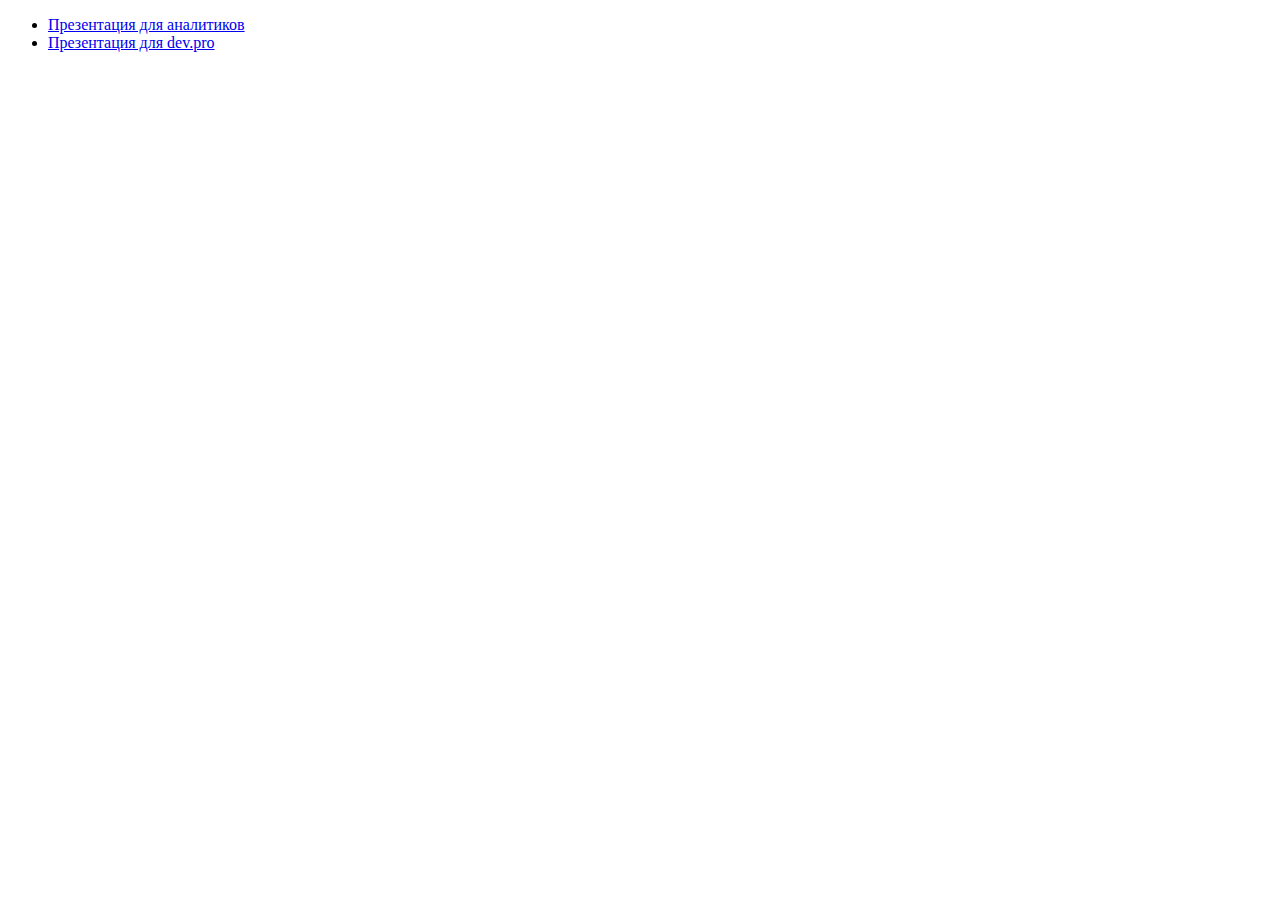
<file: index.html>
<!DOCTYPE html>
<html lang="en">
<head>
    <meta charset="UTF-8">
    <title>Alwx</title>
</head>
<body>
<ul>
    <li><a href="analytics.html">Презентация для аналитиков</a></li>
    <li><a href="dev_pro.html">Презентация для dev.pro</a></li>
</ul>
</body>
</html>
</file>
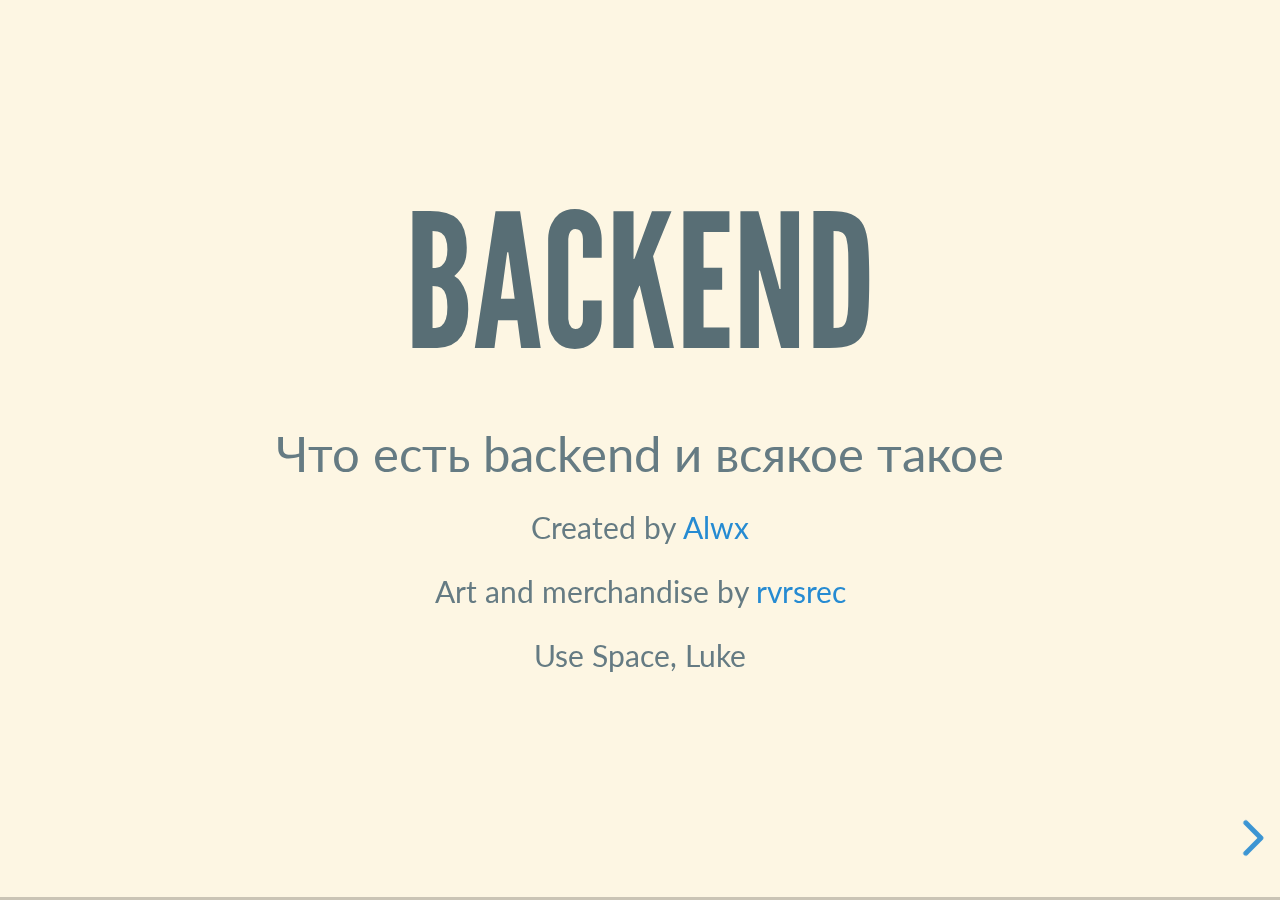
<file: analytics.html>
<!doctype html>
<html lang="en">

<head>
    <meta charset="utf-8">

    <title>reveal.js – The HTML Presentation Framework</title>

    <meta name="description" content="A framework for easily creating beautiful presentations using HTML">
    <meta name="author" content="Hakim El Hattab">

    <meta name="apple-mobile-web-app-capable" content="yes">
    <meta name="apple-mobile-web-app-status-bar-style" content="black-translucent">

    <meta name="viewport" content="width=device-width, initial-scale=1.0, maximum-scale=1.0, user-scalable=no">

    <link rel="stylesheet" href="css/reveal.css">
    <link rel="stylesheet" href="css/theme/solarized.css" id="theme">
    <link rel="stylesheet" href="css/img_no_borders.css">

    <!-- Theme used for syntax highlighting of code -->
    <link rel="stylesheet" href="lib/css/zenburn.css">
</head>

<body>

<div class="reveal">

    <!-- Any section element inside of this container is displayed as a slide -->
    <div class="slides">
        <section>
            <h1>Backend</h1>
            <p>Что есть backend и всякое такое</p>
            <p>
                <small>Created by <a href="mailto:asinichkin@usetech.ru">Alwx</a></small>
                <br>
                <small>Art and merchandise by <a href="mailto:eshevtsov@usetech.ru">rvrsrec</a></small>
                <br>
                <small>Use Space, Luke</a></small>
            </p>
        </section>

        <section>
            <section>
                <h2>Всем привет</h2>
                <p>
                    Сегодня вы узнаете про то, как работает бэкенд, что это вообще такое и причем здесь вообще базы
                    данных.
                </p>
            </section>
            <section>
                <img height="600" src="img/analytics/back_front.jpg" alt="">
            </section>
        </section>

        <section>
            <section>
                <h2>Азы</h2>
                <p>Что происходит, когда в браузере мы набираем адрес сайта и нажимаем <kbd>Enter</kbd></p>
            </section>
            <section>
                <h4>Формируется запрос и уходит на сервер</h4>
                <img class="rvrsrec" src="img/analytics/001_sin.svg">
            </section>
            <section>
                <h4>Запрос обрабатывается на сервере</h4>
                <img class="rvrsrec" src="img/analytics/002_sin.svg" alt="">
            </section>
        </section>

        <section>
            <section>
                <h2>Структура запроса</h2>
                <pre>
                    <code class="hljs" data-trim>
                    Метод Путь Версия HTTP
                    Заголовок
                    Заголовок
                    Заголовок
                    пустая строка
                    Данные
					</code>
                </pre>
            </section>
            <section>
                <h2>Пример запроса</h2>
                <pre>
                    <code class="hljs" data-trim>
                    GET /analytics HTTP/1.1
                    User-Agent: Mozilla/4.0 (compatible; MSIE5.01; Windows NT)
                    Host: usetech.com
                    Accept-Language: en-us
                    Accept-Encoding: gzip, deflate
                    Connection: Keep-Alive
					</code>
                </pre>
            </section>
            <section>
                <h2>Пример запроса с данными</h2>
                <pre>
                    <code class="hljs" data-trim>
                    POST /analytics HTTP/1.1
                    User-Agent: Mozilla/4.0 (compatible; MSIE5.01; Windows NT)
                    Host: usetech.tu
                    Content-Type: application/x-www-form-urlencoded
                    Content-Length: length
                    Accept-Language: en-us
                    Accept-Encoding: gzip, deflate
                    Connection: Keep-Alive

                    pretty=true&smart=true&charming=true
					</code>
                </pre>
            </section>
            <section>
                <h2>Где можно посмотреть</h2>
                <p>Chrome F12</p>
                <img src="img/analytics/chrome_headers_view.png" alt="">
            </section>
            <section>
                <p>Данные от сервера</p>
                <img src="img/analytics/server_response.png" alt="">
            </section>
        </section>

        <section>
            <section>
                <h2>Методы</h2>
                <span class="fragment">
                    <p>Основные</p>
                    <ul>
                        <li>GET</li>
                        <li>POST</li>
                        <li>PATCH</li>
                        <li>PUT</li>
                        <li>DELETE</li>
                    </ul>
                </span>
                <span class="fragment">
                    <p>Дополнительные</p>
                    <ul>
                        <li>HEAD</li>
                        <li>OPTIONS</li>
                    </ul>
                </span>
            </section>
            <section>
                <p>GET - дай</p>
                <pre class="fragment">
                    <code class="hljs" data-trim>
                        GET /analytics

                        [
                          {
                            "id": 1,
                            "name": "Liya",
                            "smart": true,
                            "pretty": true,
                            "charming": true,
                            "work_at": "Usetech"
                          },
                          {
                            "id": 2,
                            "name": "Dasha",
                            "smart": true,
                            "pretty": true,
                            "charming": true,
                            "work_at": "Usetech"
                          },
                          {
                            "id": 3,
                            "name": "Anastasiia",
                            "smart": true,
                            "pretty": true,
                            "charming": true,
                            "work_at": "Usetech"
                          },
                          {
                            "id": 4,
                            "name": "Sofia",
                            "smart": true,
                            "pretty": true,
                            "charming": true,
                            "work_at": "Usetech"
                          }
                        ]
                    </code>
                </pre>
            </section>
            <section>
                <p>POST - на, сделай</p>
                <pre class="fragment">
                    <code class="hljs" data-trim>
                        POST /analytics

                        {
                          "name": "Alex",
                          "smart": false,
                          "pretty": false,
                          "charming": false,
                          "work_at": "Usetech"
                        }

                        Return
                        {
                          "id": 5
                        }
                    </code>
                </pre>
            </section>
            <section>
                <p>PATCH - на, поменяй</p>
                <pre class="fragment">
                    <code class="hljs" data-trim>
                        PATCH /analytics/5

                        {
                          "smart": true,
                          "pretty": true,
                          "charming": true,
                          "python": "long"
                        }
                    </code>
                </pre>
            </section>
            <section>
                <p>PUT - на, замени</p>
                <pre class="fragment">
                    <code class="hljs" data-trim>
                        PUT /analytics/5

                        {
                          "name": "Alex",
                          "smart": false,
                          "pretty": false,
                          "charming": false,
                          "python": "short",
                          "work_at": "Skolkovo"
                        }
                    </code>
                </pre>
                <p class="fragment">Хрень, да?</p>
            </section>
            <section>
                <p>DELETE - удали</p>
                <pre class="fragment">
                    <code class="hljs" data-trim>
                        DELETE /analytics/5
                    </code>
                </pre>
            </section>
        </section>

        <section>
            <h2>Методы</h2>
            <ul class="fragment">
                <li>GET</li>
                <li>POST</li>
                <li>PATCH</li>
                <li>PUT</li>
                <li>DELETE</li>
            </ul>
            <aside class="notes">
                Методы не панацея. На одном из интернет-магазинов все запросы были гетом. Гугл прошелся по сайту и удалил все товары.
            </aside>
        </section>

        <section>
            <h2>И откуда берутся все эти данные?</h2>
            <p>Вариантов масса</p>
            <ul>
                <li class="fragment">worker</li>
                <li class="fragment">database</li>
                <li class="fragment">файлы (например pdf)</li>
            </ul>
        </section>

        <section>
            <p>Стандартный алгоритм обработки запроса</p>
            <p>
                Браузер &rarr; Запрос <span class="fragment">&rarr; Web server </span><span class="fragment">&rarr; worker </span>
                <span class="fragment">&rarr; code </span><span class="fragment">&rarr; DB </span><span class="fragment">&rarr; code </span>
                <span class="fragment">&rarr; data </span><span class="fragment">&rarr; Web Server </span>
                <span class="fragment">&rarr; Браузер </span>
            </p>
        </section>

        <section>
            <img class="rvrsrec" src="img/analytics/code_example.png" alt="">
        </section>

        <section>
            <h3>Хранение персональных данных</h3>
            <p>Как, что, где?</p>
            <p class="fragment">А хрен знает... Держать свои сервера в России.</p>
            <p class="fragment">На бэкенд влияет опосредственно. Это задача архитектуры.</p>
            <aside class="notes">
                Проблема в международных компаниях.
                Проблема в точном определении персональных данных.
            </aside>
        </section>

        <section>
            <h3>Отказоустойчивость</h3>
            <!--TODO нарисовать картинку-->
            <aside class="notes">
                1) Как обеспечивается отказоустойчивость.
                2) Если в используется резервный сервер на случай отказа
                основного, и между ними теряется связь,
                то оба сервера начинают работать как основные и
                возникает дублирование данных - как решается такая проблема.
            </aside>
        </section>

        <section>
            <h3>Вопросы, которые я не понял</h3>
            <ul>
                <li class="fragment">Где проходит граница между фронтом и бэкендом?</li>
                <li class="fragment">Всегда ли бэк на серваке или что-то может быть на клиенте? Какие есть варианты синхронизации?</li>
                <li class="fragment">Как реализуется связь между данными и методами бэка и запросами фронта?</li>
            </ul>
        </section>

        <section>
            <img src="img/analytics/backender.png" alt="">
        </section>

        <section>
            <section>
                <h3>Git</h3>
                <img src="img/analytics/two-branches.png" alt="">
            </section>
            <section>
                <img src="img/analytics/advance-testing.png" alt="">
            </section>
            <section>
                <img src="img/analytics/advance-master.png" alt="">
            </section>
        </section>

        <section>
            <section>
                <h3>Бонус</h3>
                <p>Как пользоваться командной строкой в Linux</p>
            </section>
            <section>
                <p>Фундаментальное отличие от Windows - мышка не используется. Все действия идут от набора команд.</p>
            </section>
            <section>
                <p>Для минимального пользования достаточно знать 5-10 команд и основные концепты работы.</p>
                <p class="fragment">
                    Linux кажется непроницаемым для тех, кто не касается разработки, из-за способа, которым разработчики (не напрягаясь) извергают эзотерические команды терминала, когда им захочется.
                    Правда в том, что мы хорошо знаем только несколько десятков команд — за всем более сложным мы так же (как и все смертные) лезем в Google.
                </p>
            </section>
        </section>

        <section>
            <section>
                <h3>Командный синтаксис</h3>

                <p>Команды соответствуют синтаксису:</p>
                <pre>{command} {arguments..}</pre>

                <p>Например, в "grep -inr", "grep" — это команда (для поиска текстовой строки) и "-inr" это флаги/аргументы, которые меняют то, что grep выполняет по умолчанию.</p>
            </section>
            <section>
                <h3>Справка</h3>
                <p>У каждой команды есть аргумент для вывода справки.</p>
                <pre>
                    -h
                    --help
                </pre>
            </section>
            <section>
                <h3>Псевдонимы директорий</h3>
                <ul>
                    <li>Текущая директория <pre>.  ./script.py</pre></li>
                    <li>Родительская директория <pre>..  ../another_dir</pre></li>
                    <li>Домашняя директория текущего пользователся <pre>~  ~/pron</pre></li>
                    <li>Корень файловой системы <pre>/  /var/log</pre></li>
                </ul>
            </section>
            <section>
                <h3>Автодополнение</h3>
                <p>По клавише TAB</p>
            </section>
            <section>
                <h3>Поиск</h3>
                <pre>ls *.json</pre>
            </section>
            <section>
                <h3>Выход</h3>
                <ul>
                    <li>CTRL+c</li>
                    <li>q</li>
                    <li>exit</li>
                </ul>
            </section>
        </section>

        <section>
            <section>
                <h3>Частые команды</h3>
            </section>
            <section>
                <ul>
                    <li><code>cd {directory}</code> - Сменить директорию</li>
                    <li><code>ls -lah</code> -  Подробное содержимое директории</li>
                    <li><code>nano</code> -  Редактор (аналог блокнота)</li>
                    <li><code>touch {filename}</code> -  Создать пустой новый файл</li>
                </ul>
            </section>
            <section>
                <ul>
                    <li><code>cp -R {origin_name} {new_name}</code> -  Скопировать файл или директорию</li>
                    <li><code>mv {origin_name} {new_name}</code> -  Переместить файл или директорию (или переименовать)</li>
                    <li><code>rm {filename}</code> -  Удалить файл</li>
                    <li><code>rm -rf {filename/directory}</code> -  Удалить папку вместе с содержимым</li>
                </ul>
            </section>
            <section>
                <ul>
                    <li><code>pwd</code> - Полный путь до текущей директории</li>
                    <li><code>cat {filename}</code> - Вывести содержимое файла</li>
                    <li><code>head|tail {filename}</code> - Вывести начало|конец файла</li>
                    <li><code>mkdir {dir_name}</code> - Создать директорию</li>
                    <li><code>htop</code> - Диспетчер задач</li>
                </ul>
            </section>
        </section>

        <section style="text-align: left;">
            <h1>THE END</h1>
        </section>

    </div>

</div>

<script src="lib/js/head.min.js"></script>
<script src="js/reveal.js"></script>

<script>

  // More info https://github.com/hakimel/reveal.js#configuration
  Reveal.initialize({
    controls: true,
    progress: true,
    history: true,
    center: true,

    transition: 'slide', // none/fade/slide/convex/concave/zoom

    // More info https://github.com/hakimel/reveal.js#dependencies
    dependencies: [
      { src: 'lib/js/classList.js', condition: function() { return !document.body.classList; } },
      { src: 'plugin/markdown/marked.js', condition: function() { return !!document.querySelector( '[data-markdown]' ); } },
      { src: 'plugin/markdown/markdown.js', condition: function() { return !!document.querySelector( '[data-markdown]' ); } },
      { src: 'plugin/highlight/highlight.js', async: true, callback: function() { hljs.initHighlightingOnLoad(); } },
      { src: 'plugin/search/search.js', async: true },
      { src: 'plugin/zoom-js/zoom.js', async: true },
      { src: 'plugin/notes/notes.js', async: true }
    ]
  });

</script>

</body>
</html>
</file>
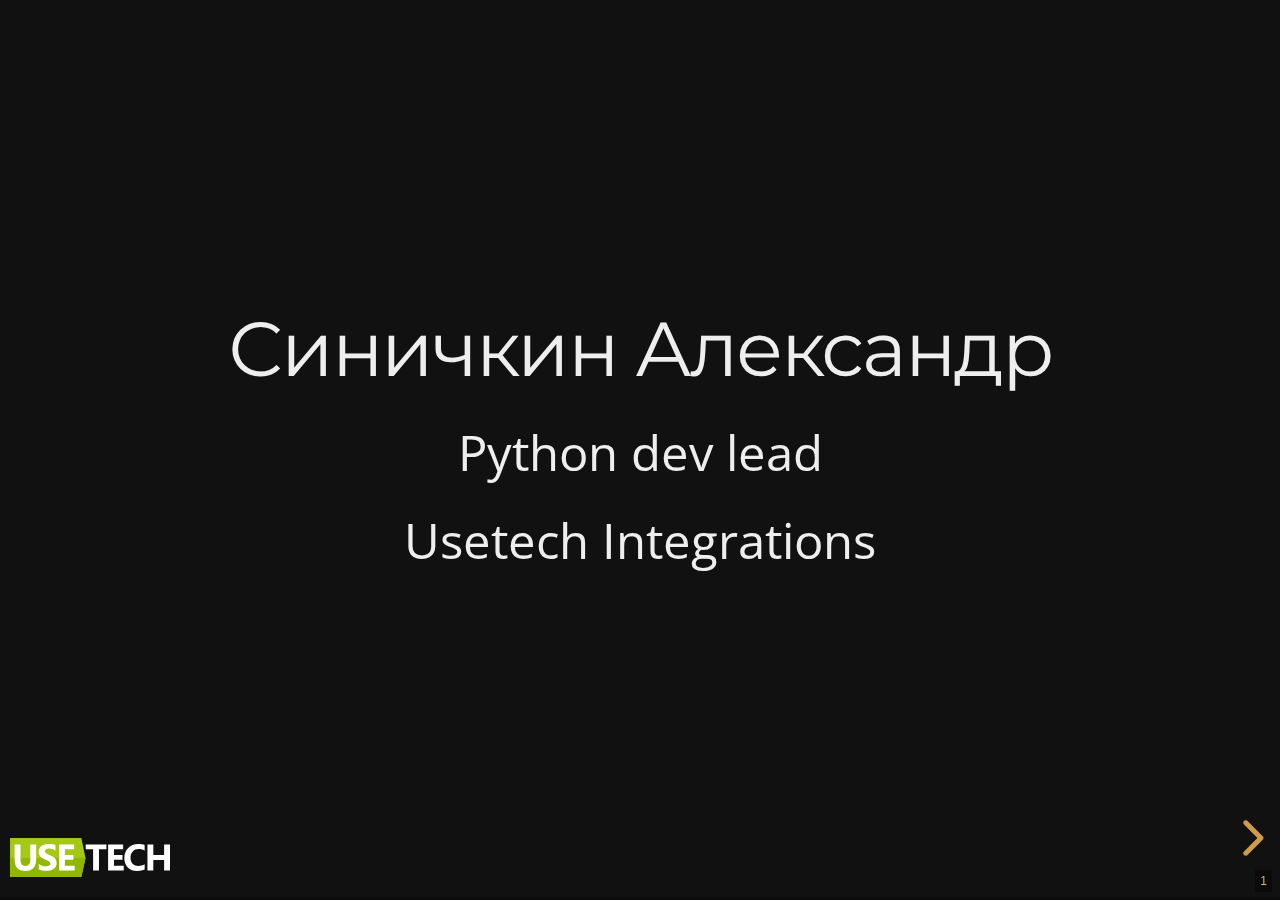
<file: dev_pro.html>
<!doctype html>
<html>
<head>
	<meta charset="utf-8">
	<meta name="viewport" content="width=device-width, initial-scale=1.0, maximum-scale=1.0, user-scalable=no">

	<title>Как работать с api соцсетей без боли</title>

	<link rel="stylesheet" href="css/reset.css">
	<link rel="stylesheet" href="css/reveal.css">
	<!--<link rel="stylesheet" href="css/theme/solarized.css" id="theme">-->
	<!--<link rel="stylesheet" href="css/theme/black.css" id="theme">-->
	<link rel="stylesheet" href="css/theme/night.css" id="theme">

	<!-- Theme used for syntax highlighting of code -->
	<link rel="stylesheet" href="lib/css/monokai.css">
	<!--<link rel="stylesheet" href="lib/css/zenburn.css">-->

	<!-- Printing and PDF exports -->
	<script>
		var link = document.createElement('link');
		link.rel = 'stylesheet';
		link.type = 'text/css';
		link.href = window.location.search.match(/print-pdf/gi) ? 'css/print/pdf.css' : 'css/print/paper.css';
		document.getElementsByTagName('head')[0].appendChild(link);
	</script>
</head>
<body>

<a href="https://career.usetech.ru" target="_blank" style="position: absolute; left: 10px; bottom: 20px; z-index: 99">
	<img src="img/dev.pro/usetech-logo-white.svg" style="width: 160px; height: auto;">
</a>

<div class="reveal">
	<div class="slides">
		<section>
			<h3>Синичкин Александр</h3>
			<p>Python dev lead</p>
			<p>Usetech Integrations</p>
		</section>

		<section>
			<h2>Как работать с api соцсетей без боли</h2>
			<span class="fragment"><p>Спойлер: никак</p></span>
		</section>

		<section>
			<h2>Usetech</h2>
			<ul>
				<li>5 офисов в Москве, Санкт-Петербурге, Ростове-на-Дону, Таганроге и <b style="color: red;">Томске</b></li>
				<li>250+ сотрудников</li>
				<li>2000+ завершенных проектов</li>
			</ul>
		</section>

		<section>
			<section><h3>Наш кейс</h3></section>
			<section>
				<ul>
					<li>Получить пачку сообщений</li>
					<li>Часть из них сохранить</li>
					<li>Для каждого сообщения дать возможность ответить в соцсеть</li>
					<li>Принять возможный ответ на наш ответ</li>
				</ul>
				<aside class="notes">
					Зачем нам вообще все это?
					У бизнеса есть много потоков сообщений из соцсетей. Нам сводит все сообщения в один поток разбитые на так называемые темы.
					Хочет предоставлять своим клиентам возможность реагирования на определенные темы.
				</aside>
			</section>
			<section>
				<p>Для каждой соцсети имплементировать OAuth протокол</p>
				<p>Сохранить полученные access_key</p>
				<aside class="notes">
					Программисту придется изучить как работает протокол OAuth
				</aside>
			</section>
		</section>

		<section>
			<section>
				<ul>
					<li>Apache Kafka</li>
					<li>Django</li>
					<li>Celery</li>
				</ul>
			</section>
			<section>
				<p>До 1000-3000 входящих сообщений в секунду</p>
			</section>
			<section>
				<ul>
					<li>Многоступенчатая предварительная фильтрация</li>
					<span class="fragment">
						<li>Основные данные для фильтрации в кэш</li>
					</span>
					<span class="fragment">
						<li>Индексы для тех данных, по которым идет фильтрация</li>
					</span>
				</ul>
				<aside class="notes">
					Как мы справляемся с таким потоком
				</aside>
			</section>
		</section>

		<section>
			<section>
				<p>Мы принимаем сообщения из всех основных соцсетей</p>
			</section>
			<section>
				<ul>
					<li>Facebook</li>
					<li>VKontakte</li>
					<li>Twitter</li>
					<li>Instagram</li>
					<li>Одноклассники</li>
				</ul>
				<aside class="notes">
					Вся последующая информация исключительно к размышлению
				</aside>
			</section>
		</section>

		<section>
			<section>
				<h3>Общие моменты</h3>
				<ul>
					<span class="fragment">
						<li>Рейт-лимиты</li>
					</span>
					<span class="fragment">
						<li>Вэб хуки</li>
					</span>
					<span class="fragment">
						<li>Scope</li>
					</span>
					<span class="fragment">
						<li>Различные ограничения</li>
					</span>
				</ul>
				<aside class="notes">
					Вэбхуки для разработки - боль. Ngrock, https
					Инстаграм не дает пользоваться api через 1-24 часов после регистрации нового аккаунта без подтверждения телефона

					Меняется скоуп, меняются и все ключи. Мы так и делали.
				</aside>
			</section>
			<!--<section>-->
				<!--<h3>Ограничения</h3>-->
				<!--<ul>-->
					<!--<span class="fragment">-->
						<!--<li>Инстаграм не дает пользоваться api через 1-24 часов после регистрации нового аккаунта без подтверждения телефона</li>-->
					<!--</span>-->
				<!--</ul>-->
			<!--</section>-->
		</section>

		<section>
			Twitter
			<section>
				<p>Твиттер няшка</p>
				<aside class="notes">
					За исключением одного пункта
				</aside>
			</section>
			<section>
				<pre>
					<code class="hljs python" data-trim data-noescape>
						url = 'https://api.twitter.com/1.1/statuses/update.json'
						headers = {
						    'authorization': 'OAuth',
						    ...
						}
						params = {
						    'status': 'I am at DevPRO',
						    'attachment_url': 'https://twitter.com/raymondh'
						                      '/status/1098662827496067072'
						}
						requests.post(url, params=params, headers=headers)
					</code>
				</pre>
				<aside class="notes">
					Не data, а params
				</aside>
			</section>

			<section>
				<pre>
					<code class="hljs python" data-trim data-noescape>
						url = 'https://api.twitter.com/1.1/direct_messages/events/new.json'
						headers = {
						    'authorization': 'OAuth',
						    ...
						}
						data = {
						  "event": {
							"type": "message_create",
							"message_create": {
							  "target": {"recipient_id": "RECIPIENT_USER_ID"},
							  "message_data": {"text": "Hello World!"}
							}
						  }
						}
						requests.post(url, data=data, headers=headers)
					</code>
				</pre>
				<aside class="notes">
					Уже data
				</aside>
			</section>

			<section>
				<p>Бизнес аккаунт</p>
				<img data-src="img/dev.pro/countries.png">
				<aside class="notes">
					Можно выбрать соседние страны или что-нибудь экзотическое (Афганистан, страны Африки)
				</aside>
			</section>
		</section>

		<section>
			Instagram
			<section>
				<p>Не круто</p>
			</section>

			<section>
				<p>Official api</p>
				<pre>
					<code class="hljs plaintext" data-trim>
						'/users/self' - owner of token
						'media/{media-id}/comments' - only comments
					</code>
				</pre>
			</section>

			<section>
				<p>Unofficial api</p>
				<ul>
					<li>Неофициально - запросы вытягиваются из браузера</li>
					<li>Маскируются под конечные устройства</li>
					<li>Не всегда имплементируют OAuth</li>
				</ul>

				<aside class="notes">
					Так как неофициально, то подвержено риску изменений, недоработок, блокировок. нужно следить за обновлением API вручную и пристально
				</aside>
			</section>
			<section>
				<pre>
					<code class="hljs python" data-trim>
						InstagramAPI = InstagramAPI("login", "password")
						InstagramAPI.login()
					</code>
				</pre>
			</section>
		</section>

		<section>
			Facebook
			<section>
				<p>Крутяшки, но поначалу сложно</p>
			</section>

			<section>
				<p>GraphQL, no other choices</p>
				<pre>
					<code class="hljs python" data-trim>
						url = 'https://graph.facebook.com/v3.2/{object-id}/comments'
						data = {
						    'message': 'Hello from DevPRO',
						    'access_token': '{your-page-access-token}'
						}
						requests.post(url, data=data)
					</code>
				</pre>
			</section>

			<section>
				<p>Строгая валидация приложений</p>
				<aside class="notes">
					Долго. Видео надо записывать.
				</aside>
			</section>
		</section>

		<section>
			VK
			<section>
				<p>Боль</p>
			</section>

			<section>
				<p>Самая отвратительная документация</p>
				<p>Часто не отражает реальную картину</p>
				<aside class="notes">
					Параметр может не приниматься. Или называться по другому. Нужно много гуглить.
					Смотреть исходники библиотек не поможет, они просто прокидывают параметры.
				</aside>
			</section>

			<section>
				<pre>
					<code class="hljs python" data-trim>
						url = 'https://api.vk.com/method/wall.createComment'
						data = {
						    'owner_id': -39848934,
						    'post_id': 2482482
						    'message': 'Hello from DevPRO',
						    'access_token': '{ACCESS_TOKEN}',
						    'v': '5.95'
						}
						requests.post(url, data=data)
					</code>
				</pre>
				<aside class="notes">
					owner_id Положительный - человек, отричательный - сообщество
				</aside>
			</section>

			<section>
				<p>Прикрепить изображение к комментарию</p>
				<pre>
					<code class="hljs python" data-trim>
						requests.get('https://api.vk.com/method/photos.getUploadServer')
						multipart_form_data = { # до 5 файлов
						    'file1': ('img1.jpg', open('img1.jpg', 'rb')),
						    'file2': ('img2.jpg', open('img2.jpg', 'rb')),
						}
						request.post(upload, files=multipart_form_data)
						{
						"server":123456,
						"photos_list":"[{\"photo\":\"e9f2eba71b:y\",\"sizes\":[[\"s\",\"123456852\",\"e65f\",\"Br4ir9YAvO8\",75,41],[\"m\",\"123456852\",\"e660\",\"Lqpe1N8s8zY\",130,71],[\"x\",\"123456852\",\"e661\",\"tRFbnaIP_4c\",604,330],[\"y\",\"123456852\",\"e662\",\"8JhBOy0qR6o\",748,409],\"kid\":\"569c3da3b168b347315aa5adc92a953a\",\"debug\":\"xsymyxyyyoypyqyry\"}]",
						"aid":98754321,
						"hash":"22b333dbbef7cd9b1f9829b5f8713f86"
						}
						requests.get('https://api.vk.com/method/photos.save',
							params={'server': ..., 'photos_list': ..., 'album_id': 111}
						)
					</code>
				</pre>
				<aside class="notes">
					photos_list - json внутри json
					Это сохранения для комментов. Для фото на стену, в личку попроще.
					Нужен обязательно альбом. Что произойдет с загруженными, но сохраненными сообщениями - хз
				</aside>
			</section>
			<section>
				<pre>
					<code class="hljs" data-trim>
						"photos_list":"[
						{
						\"photo\":\"e9f2eba71b:y\",
						\"sizes\":[
							[\"s\",\"123456852\",\"e65f\",\"Br4ir9YAvO8\",75,41],
							[\"m\",\"123456852\",\"e660\",\"Lqpe1N8s8zY\",130,71],
							[\"x\",\"123456852\",\"e661\",\"tRFbnaIP_4c\",604,330],
							[\"y\",\"123456852\",\"e662\",\"8JhBOy0qR6o\",748,409],
						\"kid\":\"569c3da3b168b347315aa5adc92a953a\",
						\"debug\":\"xsymyxyyyoypyqyry\"
						}
						]"
					</code>
				</pre>
			</section>
			<section>
				<pre>
					<code class="hljs python" data-trim data-noescape>
					url = 'https://api.vk.com/method/wall.createComment'
					data = {
					    'owner_id': -39848934,
					    'post_id': 2482482
					    'message': 'Hello from DevPRO',
					    'access_token': '{ACCESS_TOKEN}',
					    'v': '5.95',
					    'attachments':'{type}{owner_id}_{media_id},photo66748_265827614'
					}
					requests.post(url, data=data)
					</code>
				</pre>
				<aside class="notes">
					Помните, мы загрузили аж до 5 изображений? Если их указать, то сообщение опубликуется без них.
					Максимум 2. Нигде в документации не указано.
					Мне сообщили, что в самом интерфейсе тоже нельзя.
				</aside>
			</section>

		</section>

		<section>
			VK
			<section>
				<p>Публикация от имени сообщества</p>
				<pre>
					<code class="hljs python" data-trim>
						url = 'https://api.vk.com/method/wall.createComment'
						data = {
						    'owner_id': -39848934,
						    'post_id': 2482482,
						    'from_group': 1
						}
						requests.post(url, data=data)
					</code>
				</pre>
				<aside class="notes">
					Сначала можно было публиковать только на стене самого сообщества
				</aside>
			</section>

			<section>
				<img data-src="img/dev.pro/rkn.png">
			</section>
			<section>
				<img data-src="img/dev.pro/pornhub.jpg">
			</section>

			<section>
				<pre>
					<code class="hljs python" data-trim>
						url = 'https://api.vk.com/method/wall.createComment'
						data = {
						    'owner_id': -39848934,
						    'post_id': 2482482,
						    'from_group': -{group_id}
						}
						requests.post(url, data=data)
					</code>
				</pre>
				<aside class="notes">
					'from_group': 0 и 1 остались
					человеку написать нельзя, и даже ошибки не выдаст
				</aside>
			</section>
		</section>

		<section>
			VK. Проблема с api ключами
			<section>
				<ul>
					<li>Оставить комментарий на публикацию</li>
					<li>Получить по вебхуку личное сообщение</li>
					<li>Ответить на личное сообщение</li>
				</ul>
			</section>
			<section>
				<p>Получение обычного токена</p>
				<pre>
					<code class="hljs python" data-trim>
						https://oauth.vk.com/authorize?scope=photos,messages,wall
						&client_id=1&redirect_uri=http://example.com/callback
					</code>
				</pre>
			</section>
			<section>
				<p>Получение токена для группы</p>
				<pre>
					<code class="hljs python" data-trim data-line-numbers="2-3">
						https://oauth.vk.com/authorize?client_id=1&redirect_uri=http://example.com/callback
						&scope=photos,messages
						&group_ids=234,8494
					</code>
				</pre>
				<aside class="notes">
					Еще надо узнать айди групп, где человек админ
				</aside>
			</section>
			<section>
				<p>Используя ключ для групп мы можем</p>
				<ul>
					<li>Оставить комментарий на публикацию<span class="fragment"> - нет</span></li>
					<li>Получить по вебхуку личное сообщение<span class="fragment"> - да</span></li>
					<li>Ответить на личное сообщение<span class="fragment"> - да</span></li>
				</ul>
			</section>
			<section>
				<img data-src="img/dev.pro/wat.jpg">
				<aside class="notes">
					Клиент пожелал отвечать одновременно в личку и на стену
					Есть сторис
				</aside>
			</section>
		</section>

		<section>
			Одноклассники
			<section>
				<p>Самое бедное api</p>
				<p><span class="fragment">Пришлось использовать Selenium</span></p>
				<aside class="notes">
					Ну и баги, как без них
				</aside>
			</section>

			<section>
				<p>Можно добавить несколько вебхуков</p>
				<p>но метод https://apiok.ru/dev/graph_api/methods
					/graph.user/graph.user.subscriptions/get</p>
				<p>всегда выдаст только один</p>
			</section>

			<section>
				<p>* Приходит сообщение по вебхуку *</p>
				<p class="fragment">* В сообщении есть прикрепленные файлы *</p>
				<p class="fragment">* Выглядит примерно так 'image_urls': [None] *</p>
				<aside class="notes">
					Этому багу несколько лет. Писали разработчикам, обещали поправить. Насколько знаю, еще не исправлено.
				</aside>
			</section>

			<section>
				<p>Разная верстка для разных браузеров. А у нас Selenium.</p>
			</section>
		</section>

		<section>
			<p>Несколько общих правил</p>
			<ul>
				<li class="fragment">api соцсетей постоянно меняются</li>
				<li class="fragment">правила соцсетей постоянно меняются</li>
			</ul>
		</section>

		<section>
			Мораль
		</section>

	</div>
</div>

<script src="js/reveal2.js"></script>

<script>
	// More info about config & dependencies:
	// - https://github.com/hakimel/reveal.js#configuration
	// - https://github.com/hakimel/reveal.js#dependencies
	Reveal.initialize({
		                  controls: true,
		                  progress: true,
		                  history: true,
		                  center: true,
		                  slideNumber: true,
		                  transition: 'slide', // none/fade/slide/convex/concave/zoom
		                  // parallaxBackgroundImage: 'https://s3.amazonaws.com/hakim-static/reveal-js/reveal-parallax-1.jpg',
		                  // More info https://github.com/hakimel/reveal.js#dependencies
		                  dependencies: [
			                  {
				                  src: 'lib/js/classList.js', condition: function () {
					                  return !document.body.classList;
				                  }
			                  },
			                  {
				                  src: 'plugin/markdown/marked.js', condition: function () {
					                  return !!document.querySelector('[data-markdown]');
				                  }
			                  },
			                  {
				                  src: 'plugin/markdown/markdown.js', condition: function () {
					                  return !!document.querySelector('[data-markdown]');
				                  }
			                  },
			                  {
				                  src: 'plugin/highlight/highlight.js', async: true, callback: function () {
					                  hljs.initHighlightingOnLoad();
				                  }
			                  },
			                  {src: 'plugin/search/search.js', async: true},
			                  {src: 'plugin/zoom-js/zoom.js', async: true},
			                  {src: 'plugin/notes/notes.js', async: true}
		                  ]
	                  });
</script>
</body>
</html>
</file>
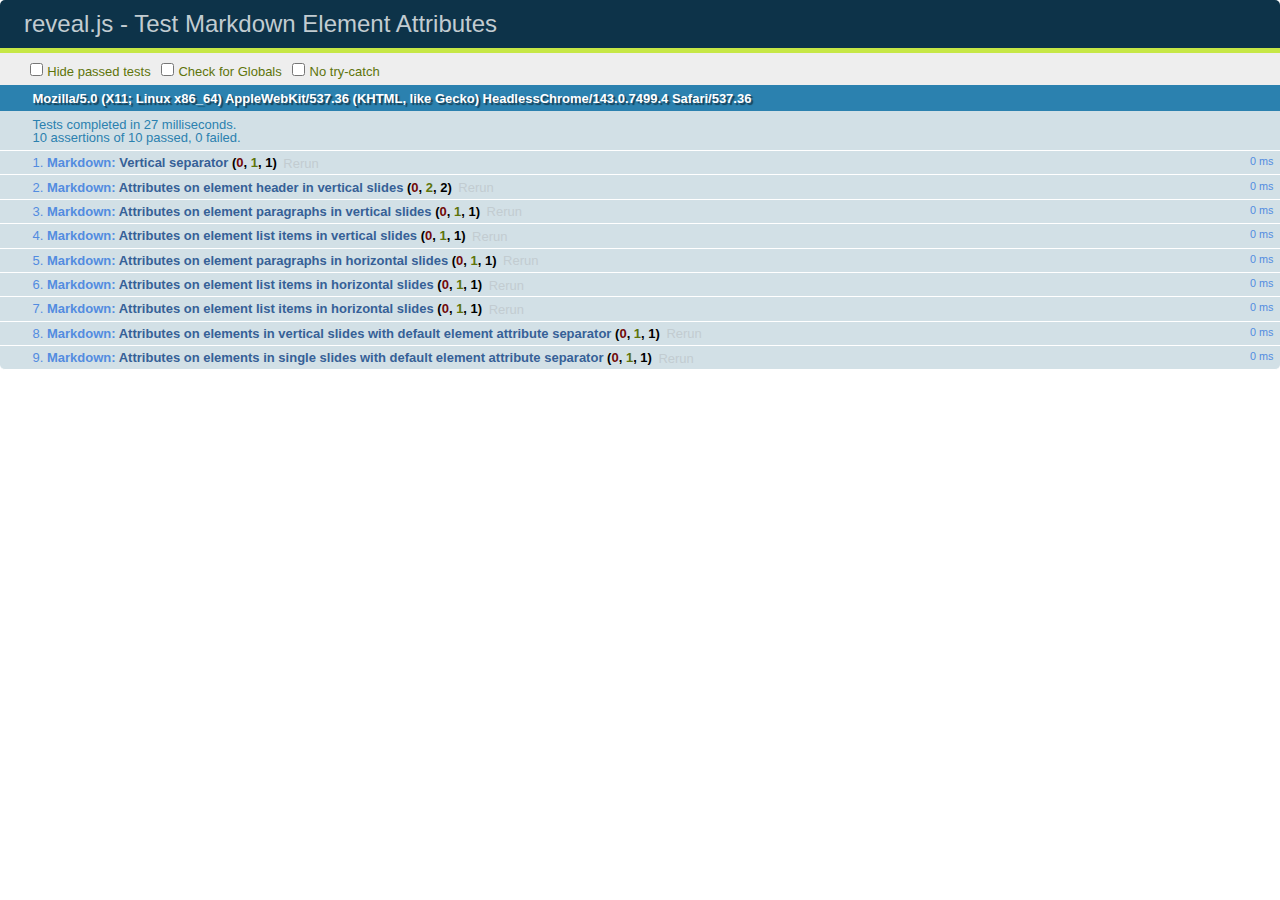
<file: test/test-markdown-element-attributes.html>
<!doctype html>
<html lang="en">

	<head>
		<meta charset="utf-8">

		<title>reveal.js - Test Markdown Element Attributes</title>

		<link rel="stylesheet" href="../css/reveal.css">
		<link rel="stylesheet" href="qunit-1.12.0.css">
	</head>

	<body style="overflow: auto;">

		<div id="qunit"></div>
		<div id="qunit-fixture"></div>

		<div class="reveal" style="display: none;">

			<div class="slides">

				<!-- <section data-markdown="example.md" data-separator="^\n\n\n" data-separator-vertical="^\n\n"></section> -->

				<!-- Slides are separated by newline + three dashes + newline, vertical slides identical but two dashes -->
				<section data-markdown data-separator="^\n---\n$" data-separator-vertical="^\n--\n$" data-element-attributes="{_\s*?([^}]+?)}">>
					<script type="text/template">
						## Slide 1.1
						<!-- {_class="fragment fade-out" data-fragment-index="1"} -->

						--

						## Slide 1.2
						<!-- {_class="fragment shrink"} -->

						Paragraph 1
						<!-- {_class="fragment grow"} -->

						Paragraph 2
						<!-- {_class="fragment grow"} -->

						- list item 1 <!-- {_class="fragment grow"} -->
						- list item 2 <!-- {_class="fragment grow"} -->
						- list item 3 <!-- {_class="fragment grow"} -->


						---

						## Slide 2


						Paragraph 1.2  
						multi-line <!-- {_class="fragment highlight-red"} -->

						Paragraph 2.2 <!-- {_class="fragment highlight-red"} -->

						Paragraph 2.3 <!-- {_class="fragment highlight-red"} -->

						Paragraph 2.4 <!-- {_class="fragment highlight-red"} -->

						- list item 1 <!-- {_class="fragment highlight-green"} -->
						- list item 2<!-- {_class="fragment highlight-green"} -->
						- list item 3<!-- {_class="fragment highlight-green"} -->
						- list item 4
						<!-- {_class="fragment highlight-green"} -->
						- list item 5<!-- {_class="fragment highlight-green"} -->

						Test

						![Example Picture](examples/assets/image2.png)
						<!-- {_class="reveal stretch"} -->

					</script>
				</section>



				<section 	data-markdown data-separator="^\n\n\n"
									data-separator-vertical="^\n\n"
									data-separator-notes="^Note:"
									data-charset="utf-8">
					<script type="text/template">
						# Test attributes in Markdown with default separator
						## Slide 1 Def <!-- .element: class="fragment highlight-red" data-fragment-index="1" -->


						## Slide 2 Def
						<!-- .element: class="fragment highlight-red" -->

					</script>
				</section>

				<section data-markdown>
				  <script type="text/template">
					## Hello world
					A paragraph
					<!-- .element: class="fragment highlight-blue" -->
				  </script>
				</section>

				<section data-markdown>
				  <script type="text/template">
					## Hello world

					Multiple  
					Line
					<!-- .element: class="fragment highlight-blue" -->
				  </script>
				</section>

				<section data-markdown>
				  <script type="text/template">
					## Hello world

					Test<!-- .element: class="fragment highlight-blue" -->

					More Test
				  </script>
				</section>


			</div>

		</div>

		<script src="../lib/js/head.min.js"></script>
		<script src="../js/reveal.js"></script>
		<script src="../plugin/markdown/marked.js"></script>
		<script src="../plugin/markdown/markdown.js"></script>
		<script src="qunit-1.12.0.js"></script>

		<script src="test-markdown-element-attributes.js"></script>

	</body>
</html>
</file>
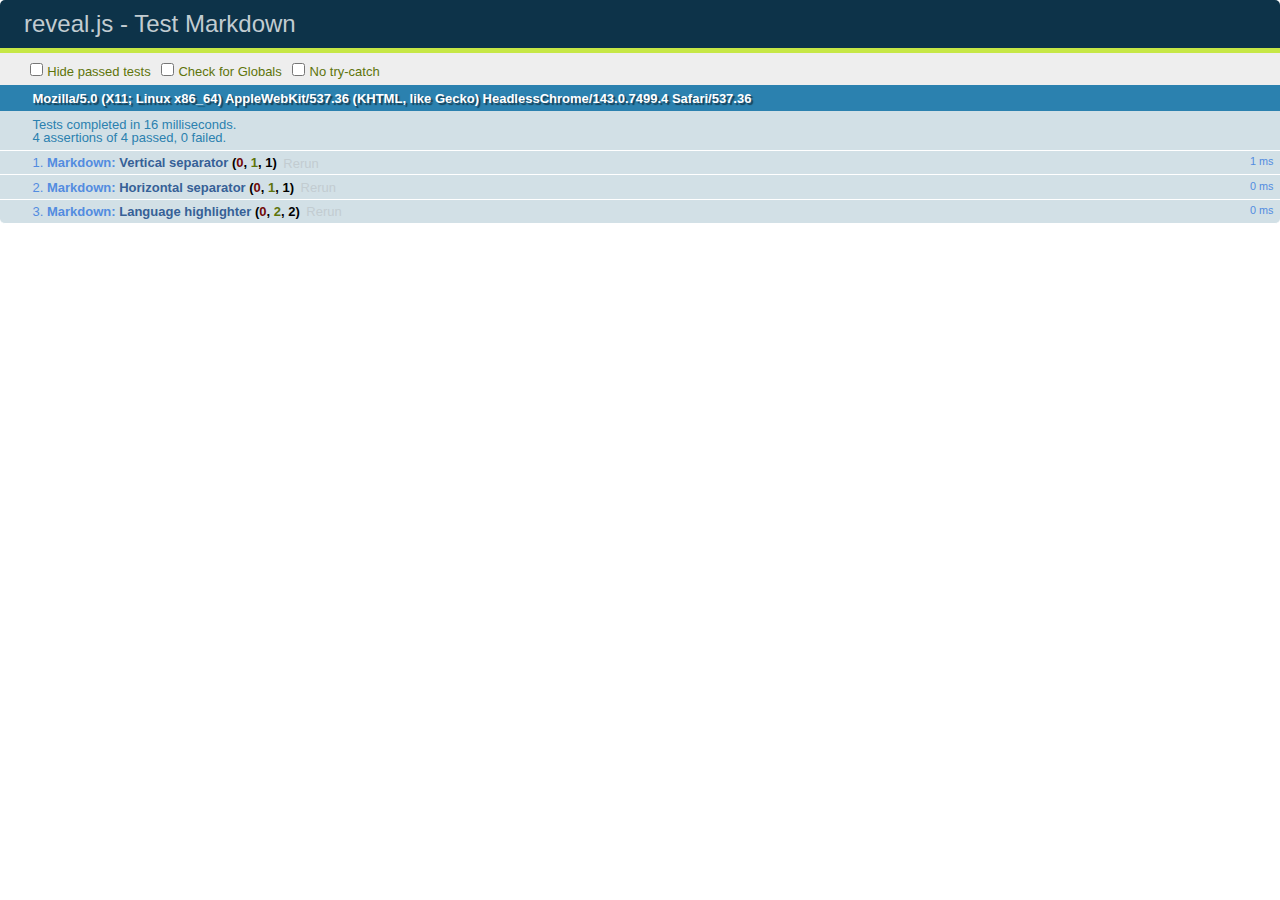
<file: test/test-markdown-external.html>
<!doctype html>
<html lang="en">

	<head>
		<meta charset="utf-8">

		<title>reveal.js - Test Markdown</title>

		<link rel="stylesheet" href="../css/reveal.css">
		<link rel="stylesheet" href="qunit-1.12.0.css">
	</head>

	<body style="overflow: auto;">

		<div id="qunit"></div>
  		<div id="qunit-fixture"></div>

		<div class="reveal" style="display: none;">

			<div class="slides">
				<section data-markdown="simple.md" data-separator="^\n\n\n" data-separator-vertical="^\n\n"></section>
			</div>

		</div>

		<script src="../lib/js/head.min.js"></script>
		<script src="../js/reveal.js"></script>
		<script src="../plugin/highlight/highlight.js"></script>
		<script src="../plugin/markdown/marked.js"></script>
		<script src="../plugin/markdown/markdown.js"></script>
		<script src="qunit-1.12.0.js"></script>

		<script src="test-markdown-external.js"></script>

	</body>
</html>
</file>
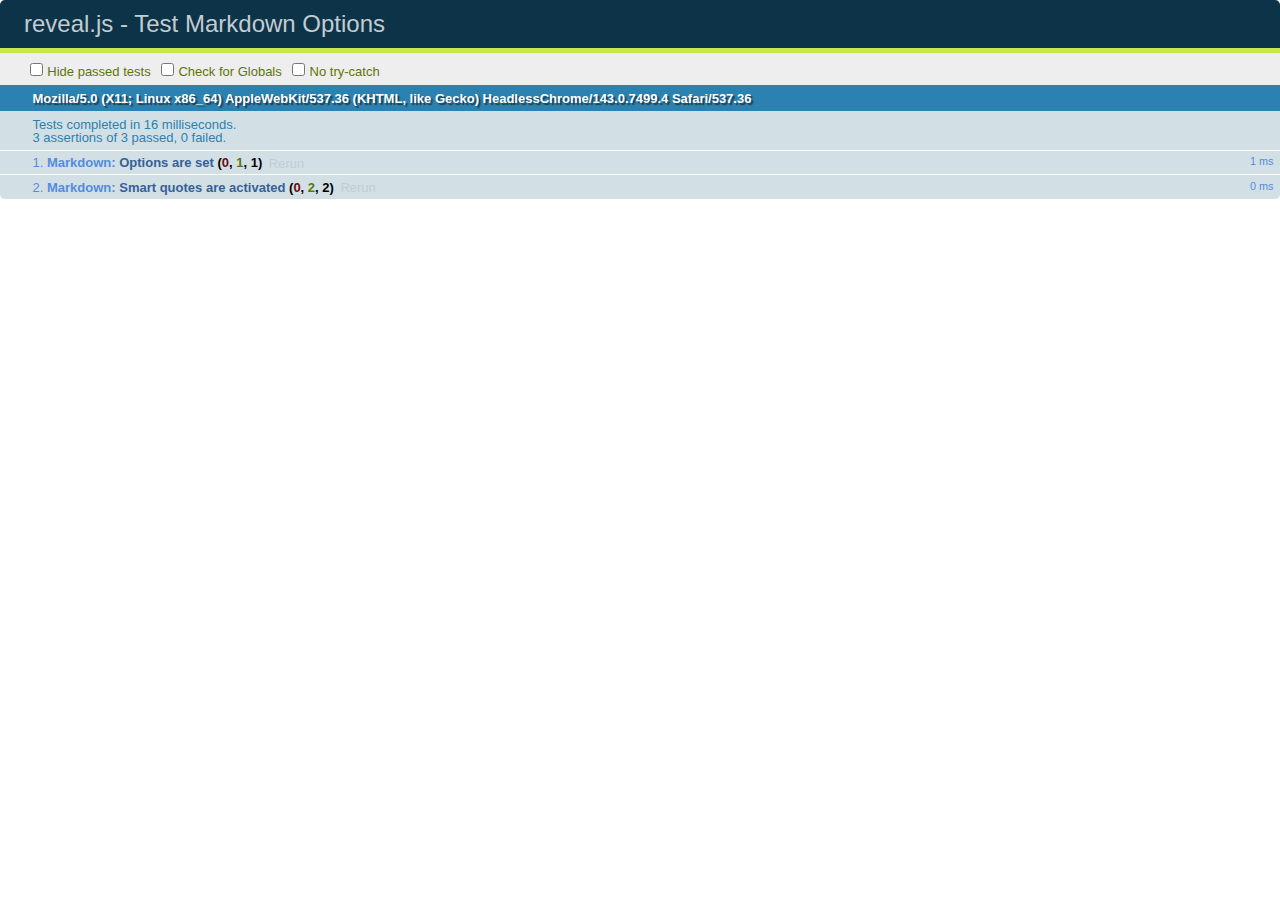
<file: test/test-markdown-options.html>
<!doctype html>
<html lang="en">

	<head>
		<meta charset="utf-8">

		<title>reveal.js - Test Markdown Options</title>

		<link rel="stylesheet" href="../css/reveal.css">
		<link rel="stylesheet" href="qunit-1.12.0.css">
	</head>

	<body style="overflow: auto;">

		<div id="qunit"></div>
		<div id="qunit-fixture"></div>

		<div class="reveal" style="display: none;">

			<div class="slides">

				<section data-markdown>
					<script type="text/template">
						## Testing Markdown Options

						This "slide" should contain 'smart' quotes.
					</script>
				</section>

			</div>

		</div>

		<script src="../lib/js/head.min.js"></script>
		<script src="../js/reveal.js"></script>
		<script src="qunit-1.12.0.js"></script>

		<script src="test-markdown-options.js"></script>

	</body>
</html>
</file>
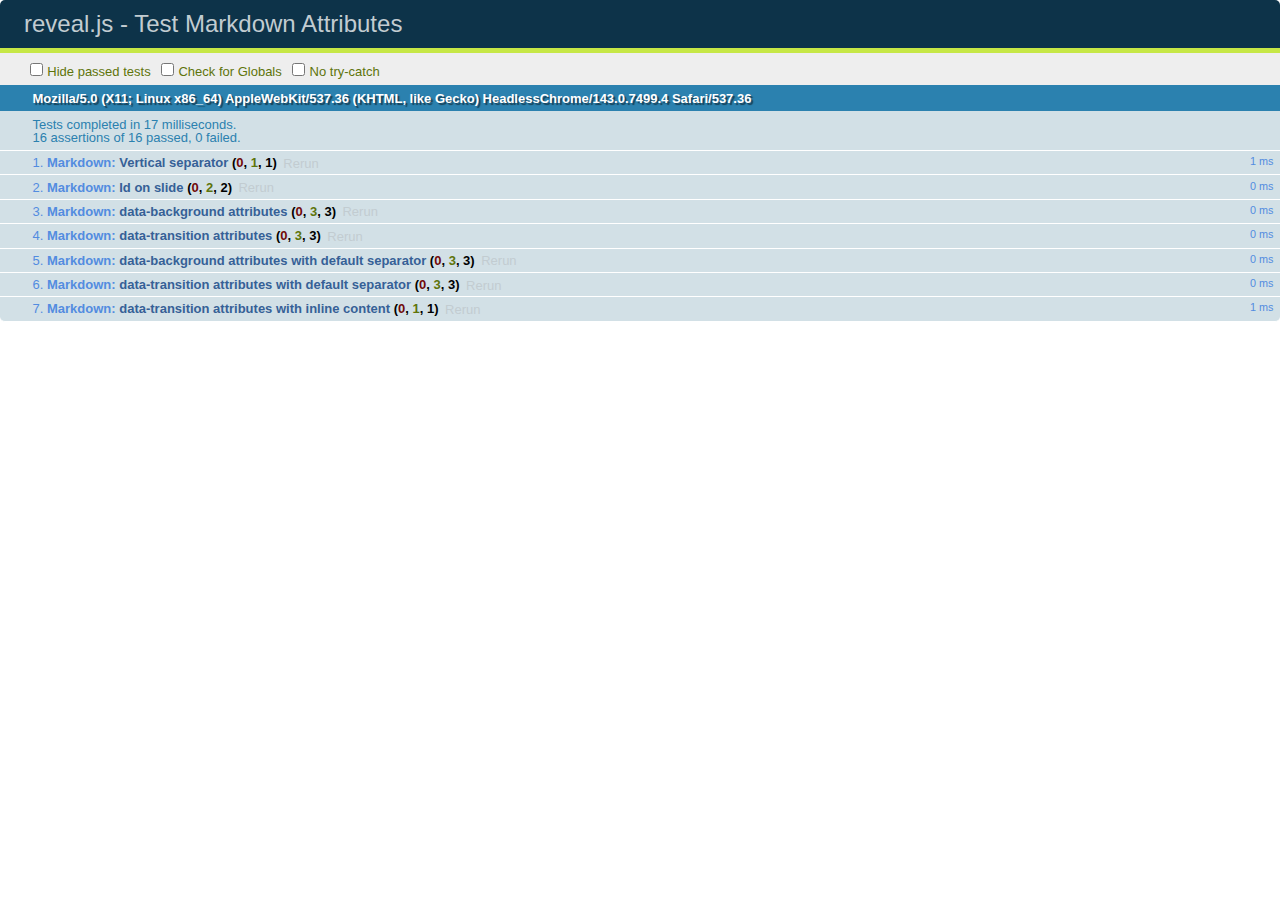
<file: test/test-markdown-slide-attributes.html>
<!doctype html>
<html lang="en">

	<head>
		<meta charset="utf-8">

		<title>reveal.js - Test Markdown Attributes</title>

		<link rel="stylesheet" href="../css/reveal.css">
		<link rel="stylesheet" href="qunit-1.12.0.css">
	</head>

	<body style="overflow: auto;">

		<div id="qunit"></div>
		<div id="qunit-fixture"></div>

		<div class="reveal" style="display: none;">

			<div class="slides">

				<!-- <section data-markdown="example.md" data-separator="^\n\n\n" data-separator-vertical="^\n\n"></section> -->

				<!-- Slides are separated by three lines, vertical slides by two lines, attributes are one any line starting with (spaces and) two dashes -->
				<section 	data-markdown data-separator="^\n\n\n"
									data-separator-vertical="^\n\n"
									data-separator-notes="^Note:"
									data-attributes="--\s(.*?)$"
									data-charset="utf-8">
					<script type="text/template">
						# Test attributes in Markdown
						## Slide 1



						## Slide 2
						<!-- -- id="slide2" data-transition="zoom" data-background="#A0C66B" -->


						## Slide 2.1
						<!-- -- data-background="#ff0000" data-transition="fade" -->


						## Slide 2.2
						[Link to Slide2](#/slide2)



						## Slide 3
						<!-- -- data-transition="zoom" data-background="#C6916B" -->



						## Slide 4
					</script>
				</section>

				<section 	data-markdown data-separator="^\n\n\n"
									data-separator-vertical="^\n\n"
									data-separator-notes="^Note:"
									data-charset="utf-8">
					<script type="text/template">
						# Test attributes in Markdown with default separator
						## Slide 1 Def



						## Slide 2 Def
						<!-- .slide: id="slide2def" data-transition="concave" data-background="#A7C66B" -->


						## Slide 2.1 Def
						<!-- .slide: data-background="#f70000" data-transition="page" -->


						## Slide 2.2 Def
						[Link to Slide2](#/slide2def)



						## Slide 3 Def
						<!-- .slide: data-transition="concave" data-background="#C7916B" -->



						## Slide 4
					</script>
				</section>

				<section data-markdown>
					<script type="text/template">
						<!-- .slide: data-background="#ff0000" -->
						## Hello world
					</script>
				</section>

				<section data-markdown>
					<script type="text/template">
						## Hello world
						<!-- .slide: data-background="#ff0000" -->
					</script>
				</section>

				<section data-markdown>
					<script type="text/template">
						## Hello world

						Test
						<!-- .slide: data-background="#ff0000" -->

						More Test
					</script>
				</section>

			</div>

		</div>

		<script src="../lib/js/head.min.js"></script>
		<script src="../js/reveal.js"></script>
		<script src="../plugin/markdown/marked.js"></script>
		<script src="../plugin/markdown/markdown.js"></script>
		<script src="qunit-1.12.0.js"></script>

		<script src="test-markdown-slide-attributes.js"></script>

	</body>
</html>
</file>
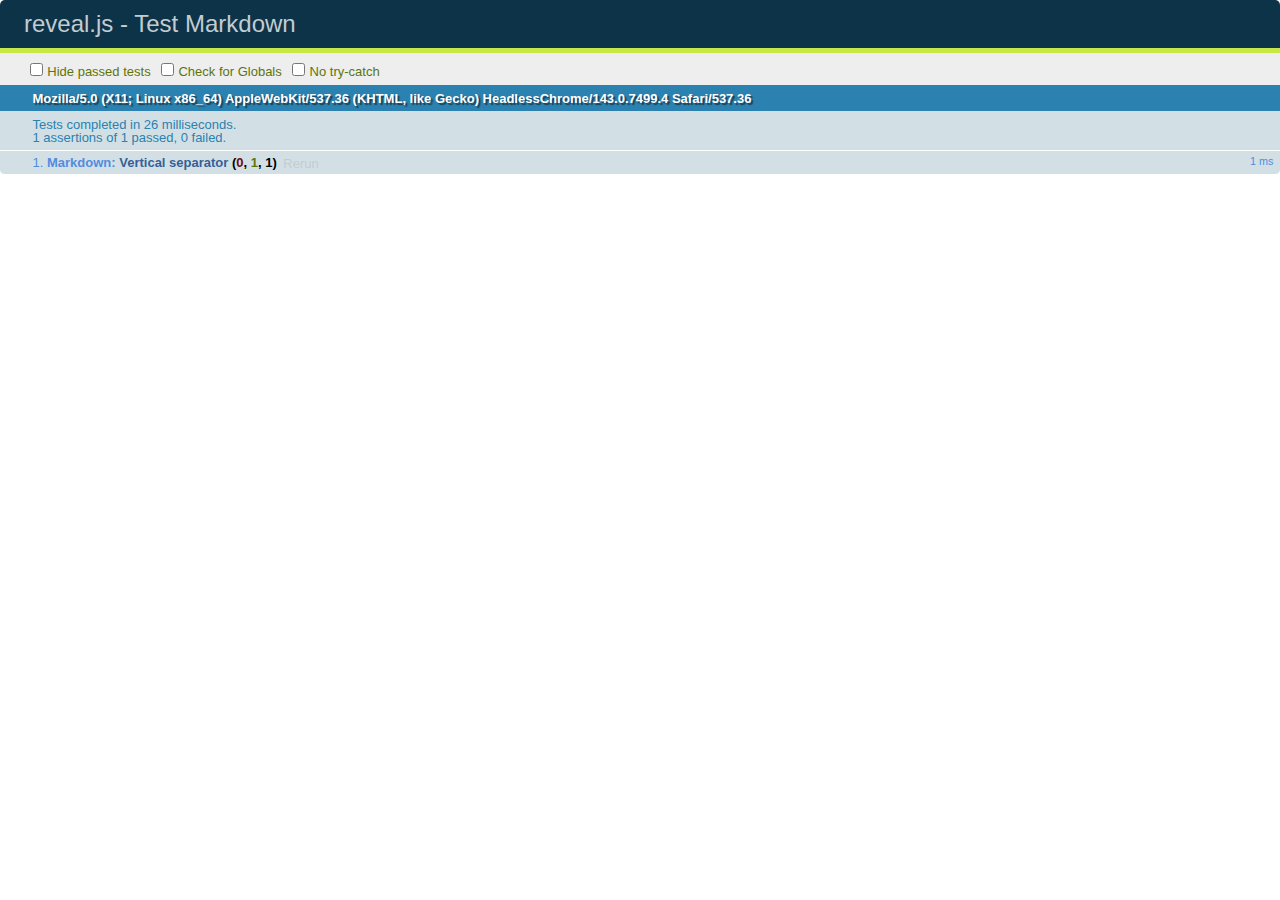
<file: test/test-markdown.html>
<!doctype html>
<html lang="en">

	<head>
		<meta charset="utf-8">

		<title>reveal.js - Test Markdown</title>

		<link rel="stylesheet" href="../css/reveal.css">
		<link rel="stylesheet" href="qunit-1.12.0.css">
	</head>

	<body style="overflow: auto;">

		<div id="qunit"></div>
		<div id="qunit-fixture"></div>

		<div class="reveal" style="display: none;">

			<div class="slides">

				<!-- <section data-markdown="example.md" data-separator="^\n\n\n" data-separator-vertical="^\n\n"></section> -->

				<!-- Slides are separated by newline + three dashes + newline, vertical slides identical but two dashes -->
				<section data-markdown data-separator="^\n---\n$" data-separator-vertical="^\n--\n$">
					<script type="text/template">
						## Slide 1.1

						--

						## Slide 1.2

						---

						## Slide 2
					</script>
				</section>

			</div>

		</div>

		<script src="../lib/js/head.min.js"></script>
		<script src="../js/reveal.js"></script>
		<script src="../plugin/markdown/marked.js"></script>
		<script src="../plugin/markdown/markdown.js"></script>
		<script src="qunit-1.12.0.js"></script>

		<script src="test-markdown.js"></script>

	</body>
</html>
</file>
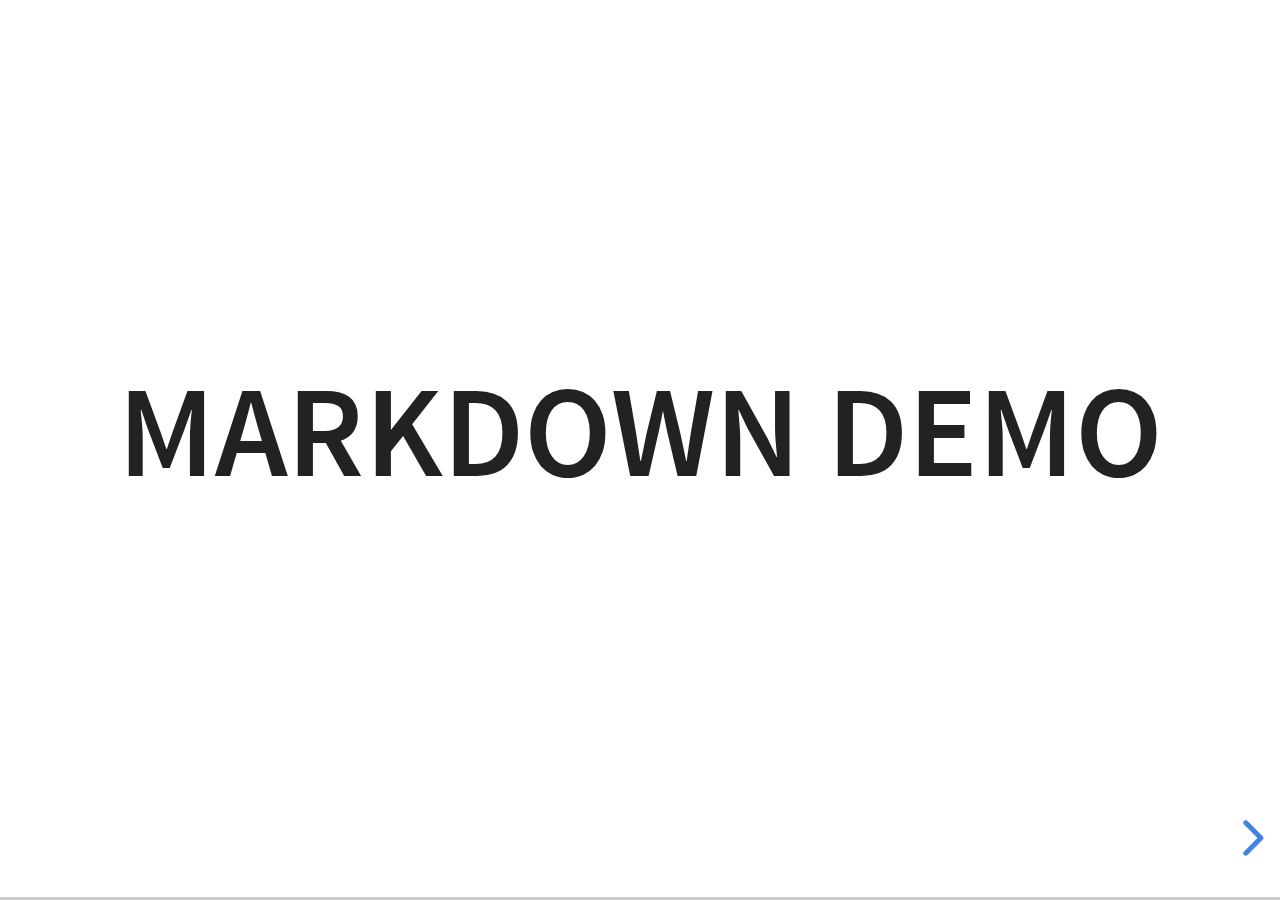
<file: plugin/markdown/example.html>
<!doctype html>
<html lang="en">

	<head>
		<meta charset="utf-8">

		<title>reveal.js - Markdown Demo</title>

		<link rel="stylesheet" href="../../css/reveal.css">
		<link rel="stylesheet" href="../../css/theme/white.css" id="theme">

        <link rel="stylesheet" href="../../lib/css/zenburn.css">
	</head>

	<body>

		<div class="reveal">

			<div class="slides">

                <!-- Use external markdown resource, separate slides by three newlines; vertical slides by two newlines -->
                <section data-markdown="example.md" data-separator="^\n\n\n" data-separator-vertical="^\n\n"></section>

                <!-- Slides are separated by three dashes (quick 'n dirty regular expression) -->
                <section data-markdown data-separator="---">
                    <script type="text/template">
                        ## Demo 1
                        Slide 1
                        ---
                        ## Demo 1
                        Slide 2
                        ---
                        ## Demo 1
                        Slide 3
                    </script>
                </section>

                <!-- Slides are separated by newline + three dashes + newline, vertical slides identical but two dashes -->
                <section data-markdown data-separator="^\n---\n$" data-separator-vertical="^\n--\n$">
                    <script type="text/template">
                        ## Demo 2
                        Slide 1.1

                        --

                        ## Demo 2
                        Slide 1.2

                        ---

                        ## Demo 2
                        Slide 2
                    </script>
                </section>

                <!-- No "extra" slides, since there are no separators defined (so they'll become horizontal rulers) -->
                <section data-markdown>
                    <script type="text/template">
                        A

                        ---

                        B

                        ---

                        C
                    </script>
                </section>

                <!-- Slide attributes -->
                <section data-markdown>
                    <script type="text/template">
                        <!-- .slide: data-background="#000000" -->
                        ## Slide attributes
                    </script>
                </section>

                <!-- Element attributes -->
                <section data-markdown>
                    <script type="text/template">
                        ## Element attributes
                        - Item 1 <!-- .element: class="fragment" data-fragment-index="2" -->
                        - Item 2 <!-- .element: class="fragment" data-fragment-index="1" -->
                    </script>
                </section>

                <!-- Code -->
                <section data-markdown>
                    <script type="text/template">
                        ```php
                        public function foo()
                        {
                            $foo = array(
                                'bar' => 'bar'
                            )
                        }
                        ```
                    </script>
                </section>

            </div>
		</div>

		<script src="../../lib/js/head.min.js"></script>
		<script src="../../js/reveal.js"></script>

		<script>

			Reveal.initialize({
				controls: true,
				progress: true,
				history: true,
				center: true,

				// Optional libraries used to extend on reveal.js
				dependencies: [
					{ src: '../../lib/js/classList.js', condition: function() { return !document.body.classList; } },
					{ src: 'marked.js', condition: function() { return !!document.querySelector( '[data-markdown]' ); } },
                    { src: 'markdown.js', condition: function() { return !!document.querySelector( '[data-markdown]' ); } },
                    { src: '../highlight/highlight.js', async: true, callback: function() { hljs.initHighlightingOnLoad(); } },
					{ src: '../notes/notes.js' }
				]
			});

		</script>

	</body>
</html>
</file>
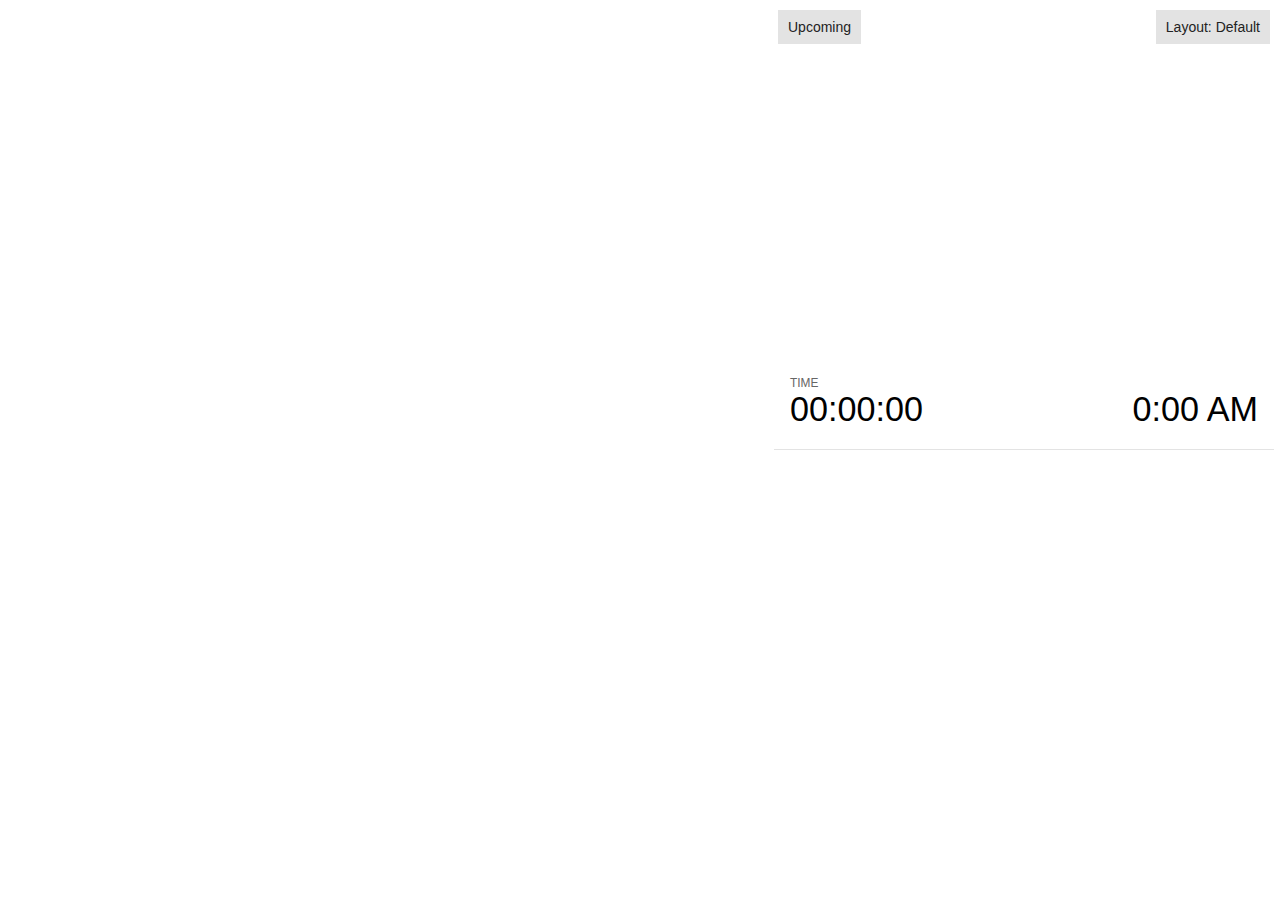
<file: plugin/notes/notes.html>
<!doctype html>
<html lang="en">
	<head>
		<meta charset="utf-8">

		<title>reveal.js - Slide Notes</title>

		<style>
			body {
				font-family: Helvetica;
				font-size: 18px;
			}

			#current-slide,
			#upcoming-slide,
			#speaker-controls {
				padding: 6px;
				box-sizing: border-box;
				-moz-box-sizing: border-box;
			}

			#current-slide iframe,
			#upcoming-slide iframe {
				width: 100%;
				height: 100%;
				border: 1px solid #ddd;
			}

			#current-slide .label,
			#upcoming-slide .label {
				position: absolute;
				top: 10px;
				left: 10px;
				z-index: 2;
			}

			.overlay-element {
				height: 34px;
				line-height: 34px;
				padding: 0 10px;
				text-shadow: none;
				background: rgba( 220, 220, 220, 0.8 );
				color: #222;
				font-size: 14px;
			}

			.overlay-element.interactive:hover {
				background: rgba( 220, 220, 220, 1 );
			}

			#current-slide {
				position: absolute;
				width: 60%;
				height: 100%;
				top: 0;
				left: 0;
				padding-right: 0;
			}

			#upcoming-slide {
				position: absolute;
				width: 40%;
				height: 40%;
				right: 0;
				top: 0;
			}

			/* Speaker controls */
			#speaker-controls {
				position: absolute;
				top: 40%;
				right: 0;
				width: 40%;
				height: 60%;
				overflow: auto;
				font-size: 18px;
			}

				.speaker-controls-time.hidden,
				.speaker-controls-notes.hidden {
					display: none;
				}

				.speaker-controls-time .label,
				.speaker-controls-pace .label,
				.speaker-controls-notes .label {
					text-transform: uppercase;
					font-weight: normal;
					font-size: 0.66em;
					color: #666;
					margin: 0;
				}

				.speaker-controls-time, .speaker-controls-pace {
					border-bottom: 1px solid rgba( 200, 200, 200, 0.5 );
					margin-bottom: 10px;
					padding: 10px 16px;
					padding-bottom: 20px;
					cursor: pointer;
				}

				.speaker-controls-time .reset-button {
					opacity: 0;
					float: right;
					color: #666;
					text-decoration: none;
				}
				.speaker-controls-time:hover .reset-button {
					opacity: 1;
				}

				.speaker-controls-time .timer,
				.speaker-controls-time .clock {
					width: 50%;
				}

				.speaker-controls-time .timer,
				.speaker-controls-time .clock,
				.speaker-controls-time .pacing .hours-value,
				.speaker-controls-time .pacing .minutes-value,
				.speaker-controls-time .pacing .seconds-value {
					font-size: 1.9em;
				}

				.speaker-controls-time .timer {
					float: left;
				}

				.speaker-controls-time .clock {
					float: right;
					text-align: right;
				}

				.speaker-controls-time span.mute {
					opacity: 0.3;
				}

				.speaker-controls-time .pacing-title {
					margin-top: 5px;
				}

				.speaker-controls-time .pacing.ahead {
					color: blue;
				}

				.speaker-controls-time .pacing.on-track {
					color: green;
				}

				.speaker-controls-time .pacing.behind {
					color: red;
				}

				.speaker-controls-notes {
					padding: 10px 16px;
				}

				.speaker-controls-notes .value {
					margin-top: 5px;
					line-height: 1.4;
					font-size: 1.2em;
				}

			/* Layout selector */
			#speaker-layout {
				position: absolute;
				top: 10px;
				right: 10px;
				color: #222;
				z-index: 10;
			}
				#speaker-layout select {
					position: absolute;
					width: 100%;
					height: 100%;
					top: 0;
					left: 0;
					border: 0;
					box-shadow: 0;
					cursor: pointer;
					opacity: 0;

					font-size: 1em;
					background-color: transparent;

					-moz-appearance: none;
					-webkit-appearance: none;
					-webkit-tap-highlight-color: rgba(0, 0, 0, 0);
				}

				#speaker-layout select:focus {
					outline: none;
					box-shadow: none;
				}

			.clear {
				clear: both;
			}

			/* Speaker layout: Wide */
			body[data-speaker-layout="wide"] #current-slide,
			body[data-speaker-layout="wide"] #upcoming-slide {
				width: 50%;
				height: 45%;
				padding: 6px;
			}

			body[data-speaker-layout="wide"] #current-slide {
				top: 0;
				left: 0;
			}

			body[data-speaker-layout="wide"] #upcoming-slide {
				top: 0;
				left: 50%;
			}

			body[data-speaker-layout="wide"] #speaker-controls {
				top: 45%;
				left: 0;
				width: 100%;
				height: 50%;
				font-size: 1.25em;
			}

			/* Speaker layout: Tall */
			body[data-speaker-layout="tall"] #current-slide,
			body[data-speaker-layout="tall"] #upcoming-slide {
				width: 45%;
				height: 50%;
				padding: 6px;
			}

			body[data-speaker-layout="tall"] #current-slide {
				top: 0;
				left: 0;
			}

			body[data-speaker-layout="tall"] #upcoming-slide {
				top: 50%;
				left: 0;
			}

			body[data-speaker-layout="tall"] #speaker-controls {
				padding-top: 40px;
				top: 0;
				left: 45%;
				width: 55%;
				height: 100%;
				font-size: 1.25em;
			}

			/* Speaker layout: Notes only */
			body[data-speaker-layout="notes-only"] #current-slide,
			body[data-speaker-layout="notes-only"] #upcoming-slide {
				display: none;
			}

			body[data-speaker-layout="notes-only"] #speaker-controls {
				padding-top: 40px;
				top: 0;
				left: 0;
				width: 100%;
				height: 100%;
				font-size: 1.25em;
			}

			@media screen and (max-width: 1080px) {
				body[data-speaker-layout="default"] #speaker-controls {
					font-size: 16px;
				}
			}

			@media screen and (max-width: 900px) {
				body[data-speaker-layout="default"] #speaker-controls {
					font-size: 14px;
				}
			}

			@media screen and (max-width: 800px) {
				body[data-speaker-layout="default"] #speaker-controls {
					font-size: 12px;
				}
			}

		</style>
	</head>

	<body>

		<div id="current-slide"></div>
		<div id="upcoming-slide"><span class="overlay-element label">Upcoming</span></div>
		<div id="speaker-controls">
			<div class="speaker-controls-time">
				<h4 class="label">Time <span class="reset-button">Click to Reset</span></h4>
				<div class="clock">
					<span class="clock-value">0:00 AM</span>
				</div>
				<div class="timer">
					<span class="hours-value">00</span><span class="minutes-value">:00</span><span class="seconds-value">:00</span>
				</div>
				<div class="clear"></div>

				<h4 class="label pacing-title" style="display: none">Pacing – Time to finish current slide</h4>
				<div class="pacing" style="display: none">
					<span class="hours-value">00</span><span class="minutes-value">:00</span><span class="seconds-value">:00</span>
				</div>
			</div>

			<div class="speaker-controls-notes hidden">
				<h4 class="label">Notes</h4>
				<div class="value"></div>
			</div>
		</div>
		<div id="speaker-layout" class="overlay-element interactive">
			<span class="speaker-layout-label"></span>
			<select class="speaker-layout-dropdown"></select>
		</div>

		<script src="../../plugin/markdown/marked.js"></script>
		<script>

			(function() {

				var notes,
					notesValue,
					currentState,
					currentSlide,
					upcomingSlide,
					layoutLabel,
					layoutDropdown,
					connected = false;

				var SPEAKER_LAYOUTS = {
					'default': 'Default',
					'wide': 'Wide',
					'tall': 'Tall',
					'notes-only': 'Notes only'
				};

				setupLayout();

				window.addEventListener( 'message', function( event ) {

					var data = JSON.parse( event.data );

					// The overview mode is only useful to the reveal.js instance
					// where navigation occurs so we don't sync it
					if( data.state ) delete data.state.overview;

					// Messages sent by the notes plugin inside of the main window
					if( data && data.namespace === 'reveal-notes' ) {
						if( data.type === 'connect' ) {
							handleConnectMessage( data );
						}
						else if( data.type === 'state' ) {
							handleStateMessage( data );
						}
					}
					// Messages sent by the reveal.js inside of the current slide preview
					else if( data && data.namespace === 'reveal' ) {
						if( /ready/.test( data.eventName ) ) {
							// Send a message back to notify that the handshake is complete
							window.opener.postMessage( JSON.stringify({ namespace: 'reveal-notes', type: 'connected'} ), '*' );
						}
						else if( /slidechanged|fragmentshown|fragmenthidden|paused|resumed/.test( data.eventName ) && currentState !== JSON.stringify( data.state ) ) {

							window.opener.postMessage( JSON.stringify({ method: 'setState', args: [ data.state ]} ), '*' );

						}
					}

				} );

				/**
				 * Called when the main window is trying to establish a
				 * connection.
				 */
				function handleConnectMessage( data ) {

					if( connected === false ) {
						connected = true;

						setupIframes( data );
						setupKeyboard();
						setupNotes();
						setupTimer();
					}

				}

				/**
				 * Called when the main window sends an updated state.
				 */
				function handleStateMessage( data ) {

					// Store the most recently set state to avoid circular loops
					// applying the same state
					currentState = JSON.stringify( data.state );

					// No need for updating the notes in case of fragment changes
					if ( data.notes ) {
						notes.classList.remove( 'hidden' );
						notesValue.style.whiteSpace = data.whitespace;
						if( data.markdown ) {
							notesValue.innerHTML = marked( data.notes );
						}
						else {
							notesValue.innerHTML = data.notes;
						}
					}
					else {
						notes.classList.add( 'hidden' );
					}

					// Update the note slides
					currentSlide.contentWindow.postMessage( JSON.stringify({ method: 'setState', args: [ data.state ] }), '*' );
					upcomingSlide.contentWindow.postMessage( JSON.stringify({ method: 'setState', args: [ data.state ] }), '*' );
					upcomingSlide.contentWindow.postMessage( JSON.stringify({ method: 'next' }), '*' );

				}

				// Limit to max one state update per X ms
				handleStateMessage = debounce( handleStateMessage, 200 );

				/**
				 * Forward keyboard events to the current slide window.
				 * This enables keyboard events to work even if focus
				 * isn't set on the current slide iframe.
				 */
				function setupKeyboard() {

					document.addEventListener( 'keydown', function( event ) {
						currentSlide.contentWindow.postMessage( JSON.stringify({ method: 'triggerKey', args: [ event.keyCode ] }), '*' );
					} );

				}

				/**
				 * Creates the preview iframes.
				 */
				function setupIframes( data ) {

					var params = [
						'receiver',
						'progress=false',
						'history=false',
						'transition=none',
						'autoSlide=0',
						'backgroundTransition=none'
					].join( '&' );

					var urlSeparator = /\?/.test(data.url) ? '&' : '?';
					var hash = '#/' + data.state.indexh + '/' + data.state.indexv;
					var currentURL = data.url + urlSeparator + params + '&postMessageEvents=true' + hash;
					var upcomingURL = data.url + urlSeparator + params + '&controls=false' + hash;

					currentSlide = document.createElement( 'iframe' );
					currentSlide.setAttribute( 'width', 1280 );
					currentSlide.setAttribute( 'height', 1024 );
					currentSlide.setAttribute( 'src', currentURL );
					document.querySelector( '#current-slide' ).appendChild( currentSlide );

					upcomingSlide = document.createElement( 'iframe' );
					upcomingSlide.setAttribute( 'width', 640 );
					upcomingSlide.setAttribute( 'height', 512 );
					upcomingSlide.setAttribute( 'src', upcomingURL );
					document.querySelector( '#upcoming-slide' ).appendChild( upcomingSlide );

				}

				/**
				 * Setup the notes UI.
				 */
				function setupNotes() {

					notes = document.querySelector( '.speaker-controls-notes' );
					notesValue = document.querySelector( '.speaker-controls-notes .value' );

				}

				function getTimings() {

					var slides = Reveal.getSlides();
					var defaultTiming = Reveal.getConfig().defaultTiming;
					if (defaultTiming == null) {
						return null;
					}
					var timings = [];
					for ( var i in slides ) {
						var slide = slides[i];
						var timing = defaultTiming;
						if( slide.hasAttribute( 'data-timing' )) {
							var t = slide.getAttribute( 'data-timing' );
							timing = parseInt(t);
							if( isNaN(timing) ) {
								console.warn("Could not parse timing '" + t + "' of slide " + i + "; using default of " + defaultTiming);
								timing = defaultTiming;
							}
						}
						timings.push(timing);
					}
					return timings;

				}

				/**
				 * Return the number of seconds allocated for presenting
				 * all slides up to and including this one.
				 */
				function getTimeAllocated(timings) {

					var slides = Reveal.getSlides();
					var allocated = 0;
					var currentSlide = Reveal.getSlidePastCount();
					for (var i in slides.slice(0, currentSlide + 1)) {
						allocated += timings[i];
					}
					return allocated;

				}

				/**
				 * Create the timer and clock and start updating them
				 * at an interval.
				 */
				function setupTimer() {

					var start = new Date(),
					timeEl = document.querySelector( '.speaker-controls-time' ),
					clockEl = timeEl.querySelector( '.clock-value' ),
					hoursEl = timeEl.querySelector( '.hours-value' ),
					minutesEl = timeEl.querySelector( '.minutes-value' ),
					secondsEl = timeEl.querySelector( '.seconds-value' ),
					pacingTitleEl = timeEl.querySelector( '.pacing-title' ),
					pacingEl = timeEl.querySelector( '.pacing' ),
					pacingHoursEl = pacingEl.querySelector( '.hours-value' ),
					pacingMinutesEl = pacingEl.querySelector( '.minutes-value' ),
					pacingSecondsEl = pacingEl.querySelector( '.seconds-value' );

					var timings = getTimings();
					if (timings !== null) {
						pacingTitleEl.style.removeProperty('display');
						pacingEl.style.removeProperty('display');
					}

					function _displayTime( hrEl, minEl, secEl, time) {

						var sign = Math.sign(time) == -1 ? "-" : "";
						time = Math.abs(Math.round(time / 1000));
						var seconds = time % 60;
						var minutes = Math.floor( time / 60 ) % 60 ;
						var hours = Math.floor( time / ( 60 * 60 )) ;
						hrEl.innerHTML = sign + zeroPadInteger( hours );
						if (hours == 0) {
							hrEl.classList.add( 'mute' );
						}
						else {
							hrEl.classList.remove( 'mute' );
						}
						minEl.innerHTML = ':' + zeroPadInteger( minutes );
						if (hours == 0 && minutes == 0) {
							minEl.classList.add( 'mute' );
						}
						else {
							minEl.classList.remove( 'mute' );
						}
						secEl.innerHTML = ':' + zeroPadInteger( seconds );
					}

					function _updateTimer() {

						var diff, hours, minutes, seconds,
						now = new Date();

						diff = now.getTime() - start.getTime();

						clockEl.innerHTML = now.toLocaleTimeString( 'en-US', { hour12: true, hour: '2-digit', minute:'2-digit' } );
						_displayTime( hoursEl, minutesEl, secondsEl, diff );
						if (timings !== null) {
							_updatePacing(diff);
						}

					}

					function _updatePacing(diff) {

						var slideEndTiming = getTimeAllocated(timings) * 1000;
						var currentSlide = Reveal.getSlidePastCount();
						var currentSlideTiming = timings[currentSlide] * 1000;
						var timeLeftCurrentSlide = slideEndTiming - diff;
						if (timeLeftCurrentSlide < 0) {
							pacingEl.className = 'pacing behind';
						}
						else if (timeLeftCurrentSlide < currentSlideTiming) {
							pacingEl.className = 'pacing on-track';
						}
						else {
							pacingEl.className = 'pacing ahead';
						}
						_displayTime( pacingHoursEl, pacingMinutesEl, pacingSecondsEl, timeLeftCurrentSlide );

					}

					// Update once directly
					_updateTimer();

					// Then update every second
					setInterval( _updateTimer, 1000 );

					function _resetTimer() {

						if (timings == null) {
							start = new Date();
						}
						else {
							// Reset timer to beginning of current slide
							var slideEndTiming = getTimeAllocated(timings) * 1000;
							var currentSlide = Reveal.getSlidePastCount();
							var currentSlideTiming = timings[currentSlide] * 1000;
							var previousSlidesTiming = slideEndTiming - currentSlideTiming;
							var now = new Date();
							start = new Date(now.getTime() - previousSlidesTiming);
						}
						_updateTimer();

					}

					timeEl.addEventListener( 'click', function() {
						_resetTimer();
						return false;
					} );

				}

				/**
				 * Sets up the speaker view layout and layout selector.
				 */
				function setupLayout() {

					layoutDropdown = document.querySelector( '.speaker-layout-dropdown' );
					layoutLabel = document.querySelector( '.speaker-layout-label' );

					// Render the list of available layouts
					for( var id in SPEAKER_LAYOUTS ) {
						var option = document.createElement( 'option' );
						option.setAttribute( 'value', id );
						option.textContent = SPEAKER_LAYOUTS[ id ];
						layoutDropdown.appendChild( option );
					}

					// Monitor the dropdown for changes
					layoutDropdown.addEventListener( 'change', function( event ) {

						setLayout( layoutDropdown.value );

					}, false );

					// Restore any currently persisted layout
					setLayout( getLayout() );

				}

				/**
				 * Sets a new speaker view layout. The layout is persisted
				 * in local storage.
				 */
				function setLayout( value ) {

					var title = SPEAKER_LAYOUTS[ value ];

					layoutLabel.innerHTML = 'Layout' + ( title ? ( ': ' + title ) : '' );
					layoutDropdown.value = value;

					document.body.setAttribute( 'data-speaker-layout', value );

					// Persist locally
					if( supportsLocalStorage() ) {
						window.localStorage.setItem( 'reveal-speaker-layout', value );
					}

				}

				/**
				 * Returns the ID of the most recently set speaker layout
				 * or our default layout if none has been set.
				 */
				function getLayout() {

					if( supportsLocalStorage() ) {
						var layout = window.localStorage.getItem( 'reveal-speaker-layout' );
						if( layout ) {
							return layout;
						}
					}

					// Default to the first record in the layouts hash
					for( var id in SPEAKER_LAYOUTS ) {
						return id;
					}

				}

				function supportsLocalStorage() {

					try {
						localStorage.setItem('test', 'test');
						localStorage.removeItem('test');
						return true;
					}
					catch( e ) {
						return false;
					}

				}

				function zeroPadInteger( num ) {

					var str = '00' + parseInt( num );
					return str.substring( str.length - 2 );

				}

				/**
				 * Limits the frequency at which a function can be called.
				 */
				function debounce( fn, ms ) {

					var lastTime = 0,
						timeout;

					return function() {

						var args = arguments;
						var context = this;

						clearTimeout( timeout );

						var timeSinceLastCall = Date.now() - lastTime;
						if( timeSinceLastCall > ms ) {
							fn.apply( context, args );
							lastTime = Date.now();
						}
						else {
							timeout = setTimeout( function() {
								fn.apply( context, args );
								lastTime = Date.now();
							}, ms - timeSinceLastCall );
						}

					}

				}

			})();

		</script>
	</body>
</html>
</file>
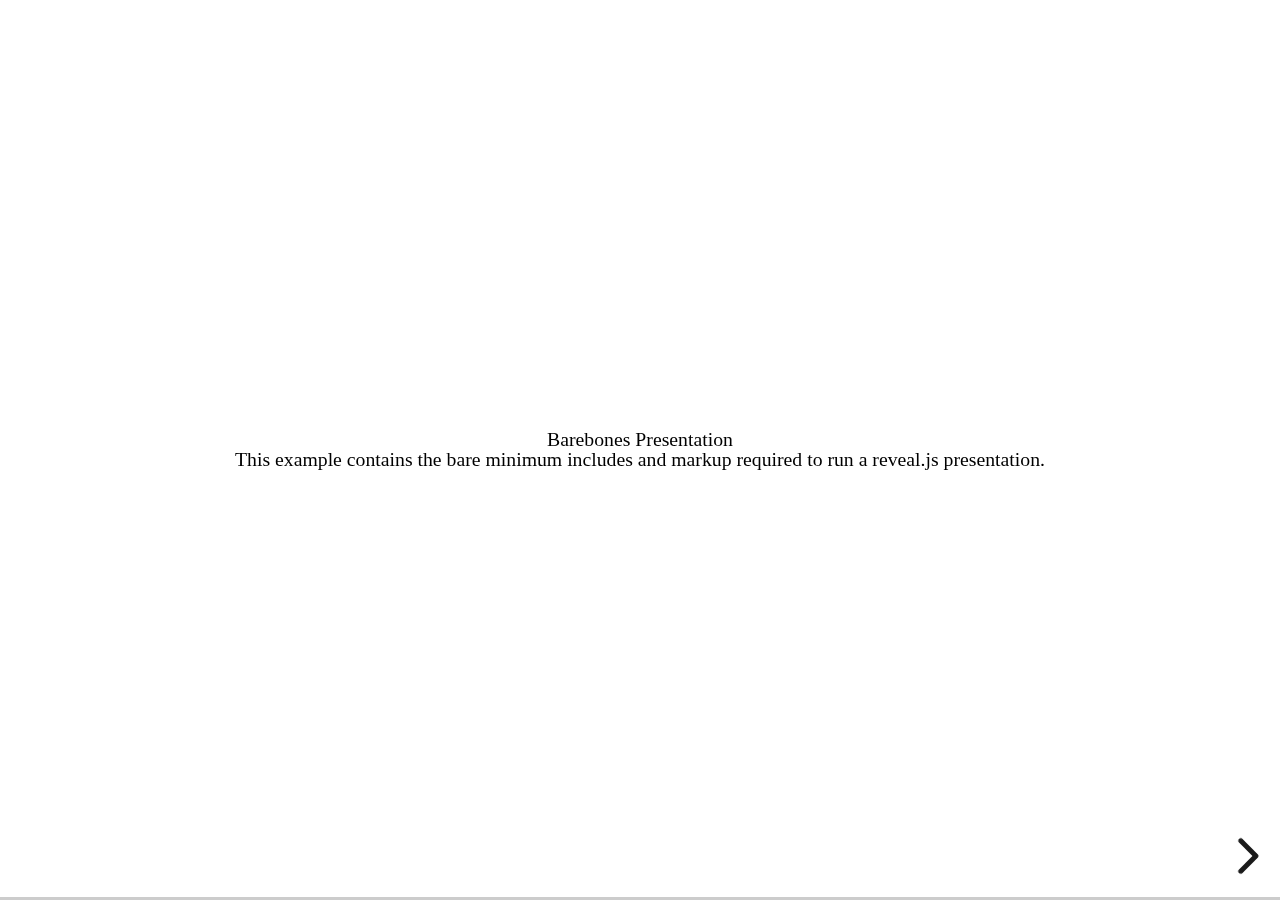
<file: test/examples/barebones.html>
<!doctype html>
<html lang="en">

	<head>
		<meta charset="utf-8">

		<title>reveal.js - Barebones</title>

		<link rel="stylesheet" href="../../css/reveal.css">
	</head>

	<body>

		<div class="reveal">

			<div class="slides">

				<section>
					<h2>Barebones Presentation</h2>
					<p>This example contains the bare minimum includes and markup required to run a reveal.js presentation.</p>
				</section>

				<section>
					<h2>No Theme</h2>
					<p>There's no theme included, so it will fall back on browser defaults.</p>
				</section>

			</div>

		</div>

		<script src="../../js/reveal.js"></script>

		<script>

			Reveal.initialize();

		</script>

	</body>
</html>
</file>
<file: css/theme/solarized.css>
/**
 * Solarized Light theme for reveal.js.
 * Author: Achim Staebler
 */
@import url(../../lib/font/league-gothic/league-gothic.css);
@import url(https://fonts.googleapis.com/css?family=Lato:400,700,400italic,700italic);
/**
 * Solarized colors by Ethan Schoonover
 */
html * {
  color-profile: sRGB;
  rendering-intent: auto; }

/*********************************************
 * GLOBAL STYLES
 *********************************************/
body {
  background: #fdf6e3;
  background-color: #fdf6e3; }

.reveal {
  font-family: "Lato", sans-serif;
  font-size: 40px;
  font-weight: normal;
  color: #657b83; }

::selection {
  color: #fff;
  background: #d33682;
  text-shadow: none; }

::-moz-selection {
  color: #fff;
  background: #d33682;
  text-shadow: none; }

.reveal .slides > section,
.reveal .slides > section > section {
  line-height: 1.3;
  font-weight: inherit; }

/*********************************************
 * HEADERS
 *********************************************/
.reveal h1,
.reveal h2,
.reveal h3,
.reveal h4,
.reveal h5,
.reveal h6 {
  margin: 0 0 20px 0;
  color: #586e75;
  font-family: "League Gothic", Impact, sans-serif;
  font-weight: normal;
  line-height: 1.2;
  letter-spacing: normal;
  text-transform: uppercase;
  text-shadow: none;
  word-wrap: break-word; }

.reveal h1 {
  font-size: 3.77em; }

.reveal h2 {
  font-size: 2.11em; }

.reveal h3 {
  font-size: 1.55em; }

.reveal h4 {
  font-size: 1em; }

.reveal h1 {
  text-shadow: none; }

/*********************************************
 * OTHER
 *********************************************/
.reveal p {
  margin: 20px 0;
  line-height: 1.3; }

/* Ensure certain elements are never larger than the slide itself */
.reveal img,
.reveal video,
.reveal iframe {
  max-width: 95%;
  max-height: 95%; }

.reveal strong,
.reveal b {
  font-weight: bold; }

.reveal em {
  font-style: italic; }

.reveal ol,
.reveal dl,
.reveal ul {
  display: inline-block;
  text-align: left;
  margin: 0 0 0 1em; }

.reveal ol {
  list-style-type: decimal; }

.reveal ul {
  list-style-type: disc; }

.reveal ul ul {
  list-style-type: square; }

.reveal ul ul ul {
  list-style-type: circle; }

.reveal ul ul,
.reveal ul ol,
.reveal ol ol,
.reveal ol ul {
  display: block;
  margin-left: 40px; }

.reveal dt {
  font-weight: bold; }

.reveal dd {
  margin-left: 40px; }

.reveal blockquote {
  display: block;
  position: relative;
  width: 70%;
  margin: 20px auto;
  padding: 5px;
  font-style: italic;
  background: rgba(255, 255, 255, 0.05);
  box-shadow: 0px 0px 2px rgba(0, 0, 0, 0.2); }

.reveal blockquote p:first-child,
.reveal blockquote p:last-child {
  display: inline-block; }

.reveal q {
  font-style: italic; }

.reveal pre {
  display: block;
  position: relative;
  width: 90%;
  margin: 20px auto;
  text-align: left;
  font-size: 0.55em;
  font-family: monospace;
  line-height: 1.2em;
  word-wrap: break-word;
  box-shadow: 0px 0px 6px rgba(0, 0, 0, 0.3); }

.reveal code {
  font-family: monospace;
  text-transform: none; }

.reveal pre code {
  display: block;
  padding: 5px;
  overflow: auto;
  max-height: 400px;
  word-wrap: normal; }

.reveal table {
  margin: auto;
  border-collapse: collapse;
  border-spacing: 0; }

.reveal table th {
  font-weight: bold; }

.reveal table th,
.reveal table td {
  text-align: left;
  padding: 0.2em 0.5em 0.2em 0.5em;
  border-bottom: 1px solid; }

.reveal table th[align="center"],
.reveal table td[align="center"] {
  text-align: center; }

.reveal table th[align="right"],
.reveal table td[align="right"] {
  text-align: right; }

.reveal table tbody tr:last-child th,
.reveal table tbody tr:last-child td {
  border-bottom: none; }

.reveal sup {
  vertical-align: super; }

.reveal sub {
  vertical-align: sub; }

.reveal small {
  display: inline-block;
  font-size: 0.6em;
  line-height: 1.2em;
  vertical-align: top; }

.reveal small * {
  vertical-align: top; }

/*********************************************
 * LINKS
 *********************************************/
.reveal a {
  color: #268bd2;
  text-decoration: none;
  -webkit-transition: color .15s ease;
  -moz-transition: color .15s ease;
  transition: color .15s ease; }

.reveal a:hover {
  color: #78b9e6;
  text-shadow: none;
  border: none; }

.reveal .roll span:after {
  color: #fff;
  background: #1a6091; }

/*********************************************
 * IMAGES
 *********************************************/
.reveal section img {
  margin: 15px 0px;
  background: rgba(255, 255, 255, 0.12);
  border: 4px solid #657b83;
  box-shadow: 0 0 10px rgba(0, 0, 0, 0.15); }

.reveal section img.plain {
  border: 0;
  box-shadow: none; }

.reveal a img {
  -webkit-transition: all .15s linear;
  -moz-transition: all .15s linear;
  transition: all .15s linear; }

.reveal a:hover img {
  background: rgba(255, 255, 255, 0.2);
  border-color: #268bd2;
  box-shadow: 0 0 20px rgba(0, 0, 0, 0.55); }

/*********************************************
 * NAVIGATION CONTROLS
 *********************************************/
.reveal .controls {
  color: #268bd2; }

/*********************************************
 * PROGRESS BAR
 *********************************************/
.reveal .progress {
  background: rgba(0, 0, 0, 0.2);
  color: #268bd2; }

.reveal .progress span {
  -webkit-transition: width 800ms cubic-bezier(0.26, 0.86, 0.44, 0.985);
  -moz-transition: width 800ms cubic-bezier(0.26, 0.86, 0.44, 0.985);
  transition: width 800ms cubic-bezier(0.26, 0.86, 0.44, 0.985); }
</file>
<file: css/img_no_borders.css>
.rvrsrec {
    border: 0px none !important;
    box-shadow: none !important;
    max-width: 100% !important;
    max-height: 100% !important;
}
</file>
<file: lib/css/zenburn.css>
/*

Zenburn style from voldmar.ru (c) Vladimir Epifanov <voldmar@voldmar.ru>
based on dark.css by Ivan Sagalaev

*/

.hljs {
  display: block;
  overflow-x: auto;
  padding: 0.5em;
  background: #3f3f3f;
  color: #dcdcdc;
}

.hljs-keyword,
.hljs-selector-tag,
.hljs-tag {
  color: #e3ceab;
}

.hljs-template-tag {
  color: #dcdcdc;
}

.hljs-number {
  color: #8cd0d3;
}

.hljs-variable,
.hljs-template-variable,
.hljs-attribute {
  color: #efdcbc;
}

.hljs-literal {
  color: #efefaf;
}

.hljs-subst {
  color: #8f8f8f;
}

.hljs-title,
.hljs-name,
.hljs-selector-id,
.hljs-selector-class,
.hljs-section,
.hljs-type {
  color: #efef8f;
}

.hljs-symbol,
.hljs-bullet,
.hljs-link {
  color: #dca3a3;
}

.hljs-deletion,
.hljs-string,
.hljs-built_in,
.hljs-builtin-name {
  color: #cc9393;
}

.hljs-addition,
.hljs-comment,
.hljs-quote,
.hljs-meta {
  color: #7f9f7f;
}


.hljs-emphasis {
  font-style: italic;
}

.hljs-strong {
  font-weight: bold;
}
</file>
<file: css/theme/black.css>
/**
 * Black theme for reveal.js. This is the opposite of the 'white' theme.
 *
 * By Hakim El Hattab, http://hakim.se
 */
@import url(../../lib/font/source-sans-pro/source-sans-pro.css);
section.has-light-background, section.has-light-background h1, section.has-light-background h2, section.has-light-background h3, section.has-light-background h4, section.has-light-background h5, section.has-light-background h6 {
  color: #222; }

/*********************************************
 * GLOBAL STYLES
 *********************************************/
body {
  background: #222;
  background-color: #222; }

.reveal {
  font-family: "Source Sans Pro", Helvetica, sans-serif;
  font-size: 42px;
  font-weight: normal;
  color: #fff; }

::selection {
  color: #fff;
  background: #bee4fd;
  text-shadow: none; }

::-moz-selection {
  color: #fff;
  background: #bee4fd;
  text-shadow: none; }

.reveal .slides > section,
.reveal .slides > section > section {
  line-height: 1.3;
  font-weight: inherit; }

/*********************************************
 * HEADERS
 *********************************************/
.reveal h1,
.reveal h2,
.reveal h3,
.reveal h4,
.reveal h5,
.reveal h6 {
  margin: 0 0 20px 0;
  color: #fff;
  font-family: "Source Sans Pro", Helvetica, sans-serif;
  font-weight: 600;
  line-height: 1.2;
  letter-spacing: normal;
  text-transform: uppercase;
  text-shadow: none;
  word-wrap: break-word; }

.reveal h1 {
  font-size: 2.5em; }

.reveal h2 {
  font-size: 1.6em; }

.reveal h3 {
  font-size: 1.3em; }

.reveal h4 {
  font-size: 1em; }

.reveal h1 {
  text-shadow: none; }

/*********************************************
 * OTHER
 *********************************************/
.reveal p {
  margin: 20px 0;
  line-height: 1.3; }

/* Ensure certain elements are never larger than the slide itself */
.reveal img,
.reveal video,
.reveal iframe {
  max-width: 95%;
  max-height: 95%; }

.reveal strong,
.reveal b {
  font-weight: bold; }

.reveal em {
  font-style: italic; }

.reveal ol,
.reveal dl,
.reveal ul {
  display: inline-block;
  text-align: left;
  margin: 0 0 0 1em; }

.reveal ol {
  list-style-type: decimal; }

.reveal ul {
  list-style-type: disc; }

.reveal ul ul {
  list-style-type: square; }

.reveal ul ul ul {
  list-style-type: circle; }

.reveal ul ul,
.reveal ul ol,
.reveal ol ol,
.reveal ol ul {
  display: block;
  margin-left: 40px; }

.reveal dt {
  font-weight: bold; }

.reveal dd {
  margin-left: 40px; }

.reveal blockquote {
  display: block;
  position: relative;
  width: 70%;
  margin: 20px auto;
  padding: 5px;
  font-style: italic;
  background: rgba(255, 255, 255, 0.05);
  box-shadow: 0px 0px 2px rgba(0, 0, 0, 0.2); }

.reveal blockquote p:first-child,
.reveal blockquote p:last-child {
  display: inline-block; }

.reveal q {
  font-style: italic; }

.reveal pre {
  display: block;
  position: relative;
  width: 90%;
  margin: 20px auto;
  text-align: left;
  font-size: 0.55em;
  font-family: monospace;
  line-height: 1.2em;
  word-wrap: break-word;
  box-shadow: 0px 0px 6px rgba(0, 0, 0, 0.3); }

.reveal code {
  font-family: monospace;
  text-transform: none; }

.reveal pre code {
  display: block;
  padding: 5px;
  overflow: auto;
  max-height: 400px;
  word-wrap: normal; }

.reveal table {
  margin: auto;
  border-collapse: collapse;
  border-spacing: 0; }

.reveal table th {
  font-weight: bold; }

.reveal table th,
.reveal table td {
  text-align: left;
  padding: 0.2em 0.5em 0.2em 0.5em;
  border-bottom: 1px solid; }

.reveal table th[align="center"],
.reveal table td[align="center"] {
  text-align: center; }

.reveal table th[align="right"],
.reveal table td[align="right"] {
  text-align: right; }

.reveal table tbody tr:last-child th,
.reveal table tbody tr:last-child td {
  border-bottom: none; }

.reveal sup {
  vertical-align: super; }

.reveal sub {
  vertical-align: sub; }

.reveal small {
  display: inline-block;
  font-size: 0.6em;
  line-height: 1.2em;
  vertical-align: top; }

.reveal small * {
  vertical-align: top; }

/*********************************************
 * LINKS
 *********************************************/
.reveal a {
  color: #42affa;
  text-decoration: none;
  -webkit-transition: color .15s ease;
  -moz-transition: color .15s ease;
  transition: color .15s ease; }

.reveal a:hover {
  color: #8dcffc;
  text-shadow: none;
  border: none; }

.reveal .roll span:after {
  color: #fff;
  background: #068de9; }

/*********************************************
 * IMAGES
 *********************************************/
.reveal section img {
  margin: 15px 0px;
  background: rgba(255, 255, 255, 0.12);
  border: 4px solid #fff;
  box-shadow: 0 0 10px rgba(0, 0, 0, 0.15); }

.reveal section img.plain {
  border: 0;
  box-shadow: none; }

.reveal a img {
  -webkit-transition: all .15s linear;
  -moz-transition: all .15s linear;
  transition: all .15s linear; }

.reveal a:hover img {
  background: rgba(255, 255, 255, 0.2);
  border-color: #42affa;
  box-shadow: 0 0 20px rgba(0, 0, 0, 0.55); }

/*********************************************
 * NAVIGATION CONTROLS
 *********************************************/
.reveal .controls {
  color: #42affa; }

/*********************************************
 * PROGRESS BAR
 *********************************************/
.reveal .progress {
  background: rgba(0, 0, 0, 0.2);
  color: #42affa; }

.reveal .progress span {
  -webkit-transition: width 800ms cubic-bezier(0.26, 0.86, 0.44, 0.985);
  -moz-transition: width 800ms cubic-bezier(0.26, 0.86, 0.44, 0.985);
  transition: width 800ms cubic-bezier(0.26, 0.86, 0.44, 0.985); }
</file>
<file: css/theme/night.css>
/**
 * Black theme for reveal.js.
 *
 * Copyright (C) 2011-2012 Hakim El Hattab, http://hakim.se
 */
@import url(https://fonts.googleapis.com/css?family=Montserrat:700);
@import url(https://fonts.googleapis.com/css?family=Open+Sans:400,700,400italic,700italic);
/*********************************************
 * GLOBAL STYLES
 *********************************************/
body {
  background: #111;
  background-color: #111; }

.reveal {
  font-family: "Open Sans", sans-serif;
  font-size: 40px;
  font-weight: normal;
  color: #eee; }

::selection {
  color: #fff;
  background: #e7ad52;
  text-shadow: none; }

::-moz-selection {
  color: #fff;
  background: #e7ad52;
  text-shadow: none; }

.reveal .slides > section,
.reveal .slides > section > section {
  line-height: 1.3;
  font-weight: inherit; }

/*********************************************
 * HEADERS
 *********************************************/
.reveal h1,
.reveal h2,
.reveal h3,
.reveal h4,
.reveal h5,
.reveal h6 {
  margin: 0 0 20px 0;
  color: #eee;
  font-family: "Montserrat", Impact, sans-serif;
  font-weight: normal;
  line-height: 1.2;
  letter-spacing: -0.03em;
  text-transform: none;
  text-shadow: none;
  word-wrap: break-word; }

.reveal h1 {
  font-size: 3.77em; }

.reveal h2 {
  font-size: 2.11em; }

.reveal h3 {
  font-size: 1.55em; }

.reveal h4 {
  font-size: 1em; }

.reveal h1 {
  text-shadow: none; }

/*********************************************
 * OTHER
 *********************************************/
.reveal p {
  margin: 20px 0;
  line-height: 1.3; }

/* Ensure certain elements are never larger than the slide itself */
.reveal img,
.reveal video,
.reveal iframe {
  max-width: 95%;
  max-height: 95%; }

.reveal strong,
.reveal b {
  font-weight: bold; }

.reveal em {
  font-style: italic; }

.reveal ol,
.reveal dl,
.reveal ul {
  display: inline-block;
  text-align: left;
  margin: 0 0 0 1em; }

.reveal ol {
  list-style-type: decimal; }

.reveal ul {
  list-style-type: disc; }

.reveal ul ul {
  list-style-type: square; }

.reveal ul ul ul {
  list-style-type: circle; }

.reveal ul ul,
.reveal ul ol,
.reveal ol ol,
.reveal ol ul {
  display: block;
  margin-left: 40px; }

.reveal dt {
  font-weight: bold; }

.reveal dd {
  margin-left: 40px; }

.reveal blockquote {
  display: block;
  position: relative;
  width: 70%;
  margin: 20px auto;
  padding: 5px;
  font-style: italic;
  background: rgba(255, 255, 255, 0.05);
  box-shadow: 0px 0px 2px rgba(0, 0, 0, 0.2); }

.reveal blockquote p:first-child,
.reveal blockquote p:last-child {
  display: inline-block; }

.reveal q {
  font-style: italic; }

.reveal pre {
  display: block;
  position: relative;
  width: 90%;
  margin: 20px auto;
  text-align: left;
  font-size: 0.55em;
  font-family: monospace;
  line-height: 1.2em;
  word-wrap: break-word;
  box-shadow: 0px 0px 6px rgba(0, 0, 0, 0.3); }

.reveal code {
  font-family: monospace;
  text-transform: none; }

.reveal pre code {
  display: block;
  padding: 5px;
  overflow: auto;
  max-height: 400px;
  word-wrap: normal; }

.reveal table {
  margin: auto;
  border-collapse: collapse;
  border-spacing: 0; }

.reveal table th {
  font-weight: bold; }

.reveal table th,
.reveal table td {
  text-align: left;
  padding: 0.2em 0.5em 0.2em 0.5em;
  border-bottom: 1px solid; }

.reveal table th[align="center"],
.reveal table td[align="center"] {
  text-align: center; }

.reveal table th[align="right"],
.reveal table td[align="right"] {
  text-align: right; }

.reveal table tbody tr:last-child th,
.reveal table tbody tr:last-child td {
  border-bottom: none; }

.reveal sup {
  vertical-align: super; }

.reveal sub {
  vertical-align: sub; }

.reveal small {
  display: inline-block;
  font-size: 0.6em;
  line-height: 1.2em;
  vertical-align: top; }

.reveal small * {
  vertical-align: top; }

/*********************************************
 * LINKS
 *********************************************/
.reveal a {
  color: #e7ad52;
  text-decoration: none;
  -webkit-transition: color .15s ease;
  -moz-transition: color .15s ease;
  transition: color .15s ease; }

.reveal a:hover {
  color: #f3d7ac;
  text-shadow: none;
  border: none; }

.reveal .roll span:after {
  color: #fff;
  background: #d08a1d; }

/*********************************************
 * IMAGES
 *********************************************/
.reveal section img {
  margin: 15px 0px;
  background: rgba(255, 255, 255, 0.12);
  border: 4px solid #eee;
  box-shadow: 0 0 10px rgba(0, 0, 0, 0.15); }

.reveal section img.plain {
  border: 0;
  box-shadow: none; }

.reveal a img {
  -webkit-transition: all .15s linear;
  -moz-transition: all .15s linear;
  transition: all .15s linear; }

.reveal a:hover img {
  background: rgba(255, 255, 255, 0.2);
  border-color: #e7ad52;
  box-shadow: 0 0 20px rgba(0, 0, 0, 0.55); }

/*********************************************
 * NAVIGATION CONTROLS
 *********************************************/
.reveal .controls {
  color: #e7ad52; }

/*********************************************
 * PROGRESS BAR
 *********************************************/
.reveal .progress {
  background: rgba(0, 0, 0, 0.2);
  color: #e7ad52; }

.reveal .progress span {
  -webkit-transition: width 800ms cubic-bezier(0.26, 0.86, 0.44, 0.985);
  -moz-transition: width 800ms cubic-bezier(0.26, 0.86, 0.44, 0.985);
  transition: width 800ms cubic-bezier(0.26, 0.86, 0.44, 0.985); }
</file>
<file: lib/css/monokai.css>
/*
Monokai style - ported by Luigi Maselli - http://grigio.org
*/

.hljs {
  display: block;
  overflow-x: auto;
  padding: 0.5em;
  background: #272822;
  color: #ddd;
}

.hljs-tag,
.hljs-keyword,
.hljs-selector-tag,
.hljs-literal,
.hljs-strong,
.hljs-name {
  color: #f92672;
}

.hljs-code {
  color: #66d9ef;
}

.hljs-class .hljs-title {
  color: white;
}

.hljs-attribute,
.hljs-symbol,
.hljs-regexp,
.hljs-link {
  color: #bf79db;
}

.hljs-string,
.hljs-bullet,
.hljs-subst,
.hljs-title,
.hljs-section,
.hljs-emphasis,
.hljs-type,
.hljs-built_in,
.hljs-builtin-name,
.hljs-selector-attr,
.hljs-selector-pseudo,
.hljs-addition,
.hljs-variable,
.hljs-template-tag,
.hljs-template-variable {
  color: #a6e22e;
}

.hljs-comment,
.hljs-quote,
.hljs-deletion,
.hljs-meta {
  color: #75715e;
}

.hljs-keyword,
.hljs-selector-tag,
.hljs-literal,
.hljs-doctag,
.hljs-title,
.hljs-section,
.hljs-type,
.hljs-selector-id {
  font-weight: bold;
}
</file>
<file: css/theme/white.css>
/**
 * White theme for reveal.js. This is the opposite of the 'black' theme.
 *
 * By Hakim El Hattab, http://hakim.se
 */
@import url(../../lib/font/source-sans-pro/source-sans-pro.css);
section.has-dark-background, section.has-dark-background h1, section.has-dark-background h2, section.has-dark-background h3, section.has-dark-background h4, section.has-dark-background h5, section.has-dark-background h6 {
  color: #fff; }

/*********************************************
 * GLOBAL STYLES
 *********************************************/
body {
  background: #fff;
  background-color: #fff; }

.reveal {
  font-family: "Source Sans Pro", Helvetica, sans-serif;
  font-size: 42px;
  font-weight: normal;
  color: #222; }

::selection {
  color: #fff;
  background: #98bdef;
  text-shadow: none; }

::-moz-selection {
  color: #fff;
  background: #98bdef;
  text-shadow: none; }

.reveal .slides > section,
.reveal .slides > section > section {
  line-height: 1.3;
  font-weight: inherit; }

/*********************************************
 * HEADERS
 *********************************************/
.reveal h1,
.reveal h2,
.reveal h3,
.reveal h4,
.reveal h5,
.reveal h6 {
  margin: 0 0 20px 0;
  color: #222;
  font-family: "Source Sans Pro", Helvetica, sans-serif;
  font-weight: 600;
  line-height: 1.2;
  letter-spacing: normal;
  text-transform: uppercase;
  text-shadow: none;
  word-wrap: break-word; }

.reveal h1 {
  font-size: 2.5em; }

.reveal h2 {
  font-size: 1.6em; }

.reveal h3 {
  font-size: 1.3em; }

.reveal h4 {
  font-size: 1em; }

.reveal h1 {
  text-shadow: none; }

/*********************************************
 * OTHER
 *********************************************/
.reveal p {
  margin: 20px 0;
  line-height: 1.3; }

/* Ensure certain elements are never larger than the slide itself */
.reveal img,
.reveal video,
.reveal iframe {
  max-width: 95%;
  max-height: 95%; }

.reveal strong,
.reveal b {
  font-weight: bold; }

.reveal em {
  font-style: italic; }

.reveal ol,
.reveal dl,
.reveal ul {
  display: inline-block;
  text-align: left;
  margin: 0 0 0 1em; }

.reveal ol {
  list-style-type: decimal; }

.reveal ul {
  list-style-type: disc; }

.reveal ul ul {
  list-style-type: square; }

.reveal ul ul ul {
  list-style-type: circle; }

.reveal ul ul,
.reveal ul ol,
.reveal ol ol,
.reveal ol ul {
  display: block;
  margin-left: 40px; }

.reveal dt {
  font-weight: bold; }

.reveal dd {
  margin-left: 40px; }

.reveal blockquote {
  display: block;
  position: relative;
  width: 70%;
  margin: 20px auto;
  padding: 5px;
  font-style: italic;
  background: rgba(255, 255, 255, 0.05);
  box-shadow: 0px 0px 2px rgba(0, 0, 0, 0.2); }

.reveal blockquote p:first-child,
.reveal blockquote p:last-child {
  display: inline-block; }

.reveal q {
  font-style: italic; }

.reveal pre {
  display: block;
  position: relative;
  width: 90%;
  margin: 20px auto;
  text-align: left;
  font-size: 0.55em;
  font-family: monospace;
  line-height: 1.2em;
  word-wrap: break-word;
  box-shadow: 0px 0px 6px rgba(0, 0, 0, 0.3); }

.reveal code {
  font-family: monospace;
  text-transform: none; }

.reveal pre code {
  display: block;
  padding: 5px;
  overflow: auto;
  max-height: 400px;
  word-wrap: normal; }

.reveal table {
  margin: auto;
  border-collapse: collapse;
  border-spacing: 0; }

.reveal table th {
  font-weight: bold; }

.reveal table th,
.reveal table td {
  text-align: left;
  padding: 0.2em 0.5em 0.2em 0.5em;
  border-bottom: 1px solid; }

.reveal table th[align="center"],
.reveal table td[align="center"] {
  text-align: center; }

.reveal table th[align="right"],
.reveal table td[align="right"] {
  text-align: right; }

.reveal table tbody tr:last-child th,
.reveal table tbody tr:last-child td {
  border-bottom: none; }

.reveal sup {
  vertical-align: super; }

.reveal sub {
  vertical-align: sub; }

.reveal small {
  display: inline-block;
  font-size: 0.6em;
  line-height: 1.2em;
  vertical-align: top; }

.reveal small * {
  vertical-align: top; }

/*********************************************
 * LINKS
 *********************************************/
.reveal a {
  color: #2a76dd;
  text-decoration: none;
  -webkit-transition: color .15s ease;
  -moz-transition: color .15s ease;
  transition: color .15s ease; }

.reveal a:hover {
  color: #6ca0e8;
  text-shadow: none;
  border: none; }

.reveal .roll span:after {
  color: #fff;
  background: #1a53a1; }

/*********************************************
 * IMAGES
 *********************************************/
.reveal section img {
  margin: 15px 0px;
  background: rgba(255, 255, 255, 0.12);
  border: 4px solid #222;
  box-shadow: 0 0 10px rgba(0, 0, 0, 0.15); }

.reveal section img.plain {
  border: 0;
  box-shadow: none; }

.reveal a img {
  -webkit-transition: all .15s linear;
  -moz-transition: all .15s linear;
  transition: all .15s linear; }

.reveal a:hover img {
  background: rgba(255, 255, 255, 0.2);
  border-color: #2a76dd;
  box-shadow: 0 0 20px rgba(0, 0, 0, 0.55); }

/*********************************************
 * NAVIGATION CONTROLS
 *********************************************/
.reveal .controls {
  color: #2a76dd; }

/*********************************************
 * PROGRESS BAR
 *********************************************/
.reveal .progress {
  background: rgba(0, 0, 0, 0.2);
  color: #2a76dd; }

.reveal .progress span {
  -webkit-transition: width 800ms cubic-bezier(0.26, 0.86, 0.44, 0.985);
  -moz-transition: width 800ms cubic-bezier(0.26, 0.86, 0.44, 0.985);
  transition: width 800ms cubic-bezier(0.26, 0.86, 0.44, 0.985); }
</file>
<file: test/qunit-1.12.0.css>
/**
 * QUnit v1.12.0 - A JavaScript Unit Testing Framework
 *
 * http://qunitjs.com
 *
 * Copyright 2012 jQuery Foundation and other contributors
 * Released under the MIT license.
 * http://jquery.org/license
 */

/** Font Family and Sizes */

#qunit-tests, #qunit-header, #qunit-banner, #qunit-testrunner-toolbar, #qunit-userAgent, #qunit-testresult {
	font-family: "Helvetica Neue Light", "HelveticaNeue-Light", "Helvetica Neue", Calibri, Helvetica, Arial, sans-serif;
}

#qunit-testrunner-toolbar, #qunit-userAgent, #qunit-testresult, #qunit-tests li { font-size: small; }
#qunit-tests { font-size: smaller; }


/** Resets */

#qunit-tests, #qunit-header, #qunit-banner, #qunit-userAgent, #qunit-testresult, #qunit-modulefilter {
	margin: 0;
	padding: 0;
}


/** Header */

#qunit-header {
	padding: 0.5em 0 0.5em 1em;

	color: #8699a4;
	background-color: #0d3349;

	font-size: 1.5em;
	line-height: 1em;
	font-weight: normal;

	border-radius: 5px 5px 0 0;
	-moz-border-radius: 5px 5px 0 0;
	-webkit-border-top-right-radius: 5px;
	-webkit-border-top-left-radius: 5px;
}

#qunit-header a {
	text-decoration: none;
	color: #c2ccd1;
}

#qunit-header a:hover,
#qunit-header a:focus {
	color: #fff;
}

#qunit-testrunner-toolbar label {
	display: inline-block;
	padding: 0 .5em 0 .1em;
}

#qunit-banner {
	height: 5px;
}

#qunit-testrunner-toolbar {
	padding: 0.5em 0 0.5em 2em;
	color: #5E740B;
	background-color: #eee;
	overflow: hidden;
}

#qunit-userAgent {
	padding: 0.5em 0 0.5em 2.5em;
	background-color: #2b81af;
	color: #fff;
	text-shadow: rgba(0, 0, 0, 0.5) 2px 2px 1px;
}

#qunit-modulefilter-container {
	float: right;
}

/** Tests: Pass/Fail */

#qunit-tests {
	list-style-position: inside;
}

#qunit-tests li {
	padding: 0.4em 0.5em 0.4em 2.5em;
	border-bottom: 1px solid #fff;
	list-style-position: inside;
}

#qunit-tests.hidepass li.pass, #qunit-tests.hidepass li.running  {
	display: none;
}

#qunit-tests li strong {
	cursor: pointer;
}

#qunit-tests li a {
	padding: 0.5em;
	color: #c2ccd1;
	text-decoration: none;
}
#qunit-tests li a:hover,
#qunit-tests li a:focus {
	color: #000;
}

#qunit-tests li .runtime {
	float: right;
	font-size: smaller;
}

.qunit-assert-list {
	margin-top: 0.5em;
	padding: 0.5em;

	background-color: #fff;

	border-radius: 5px;
	-moz-border-radius: 5px;
	-webkit-border-radius: 5px;
}

.qunit-collapsed {
	display: none;
}

#qunit-tests table {
	border-collapse: collapse;
	margin-top: .2em;
}

#qunit-tests th {
	text-align: right;
	vertical-align: top;
	padding: 0 .5em 0 0;
}

#qunit-tests td {
	vertical-align: top;
}

#qunit-tests pre {
	margin: 0;
	white-space: pre-wrap;
	word-wrap: break-word;
}

#qunit-tests del {
	background-color: #e0f2be;
	color: #374e0c;
	text-decoration: none;
}

#qunit-tests ins {
	background-color: #ffcaca;
	color: #500;
	text-decoration: none;
}

/*** Test Counts */

#qunit-tests b.counts                       { color: black; }
#qunit-tests b.passed                       { color: #5E740B; }
#qunit-tests b.failed                       { color: #710909; }

#qunit-tests li li {
	padding: 5px;
	background-color: #fff;
	border-bottom: none;
	list-style-position: inside;
}

/*** Passing Styles */

#qunit-tests li li.pass {
	color: #3c510c;
	background-color: #fff;
	border-left: 10px solid #C6E746;
}

#qunit-tests .pass                          { color: #528CE0; background-color: #D2E0E6; }
#qunit-tests .pass .test-name               { color: #366097; }

#qunit-tests .pass .test-actual,
#qunit-tests .pass .test-expected           { color: #999999; }

#qunit-banner.qunit-pass                    { background-color: #C6E746; }

/*** Failing Styles */

#qunit-tests li li.fail {
	color: #710909;
	background-color: #fff;
	border-left: 10px solid #EE5757;
	white-space: pre;
}

#qunit-tests > li:last-child {
	border-radius: 0 0 5px 5px;
	-moz-border-radius: 0 0 5px 5px;
	-webkit-border-bottom-right-radius: 5px;
	-webkit-border-bottom-left-radius: 5px;
}

#qunit-tests .fail                          { color: #000000; background-color: #EE5757; }
#qunit-tests .fail .test-name,
#qunit-tests .fail .module-name             { color: #000000; }

#qunit-tests .fail .test-actual             { color: #EE5757; }
#qunit-tests .fail .test-expected           { color: green;   }

#qunit-banner.qunit-fail                    { background-color: #EE5757; }


/** Result */

#qunit-testresult {
	padding: 0.5em 0.5em 0.5em 2.5em;

	color: #2b81af;
	background-color: #D2E0E6;

	border-bottom: 1px solid white;
}
#qunit-testresult .module-name {
	font-weight: bold;
}

/** Fixture */

#qunit-fixture {
	position: absolute;
	top: -10000px;
	left: -10000px;
	width: 1000px;
	height: 1000px;
}
</file>
